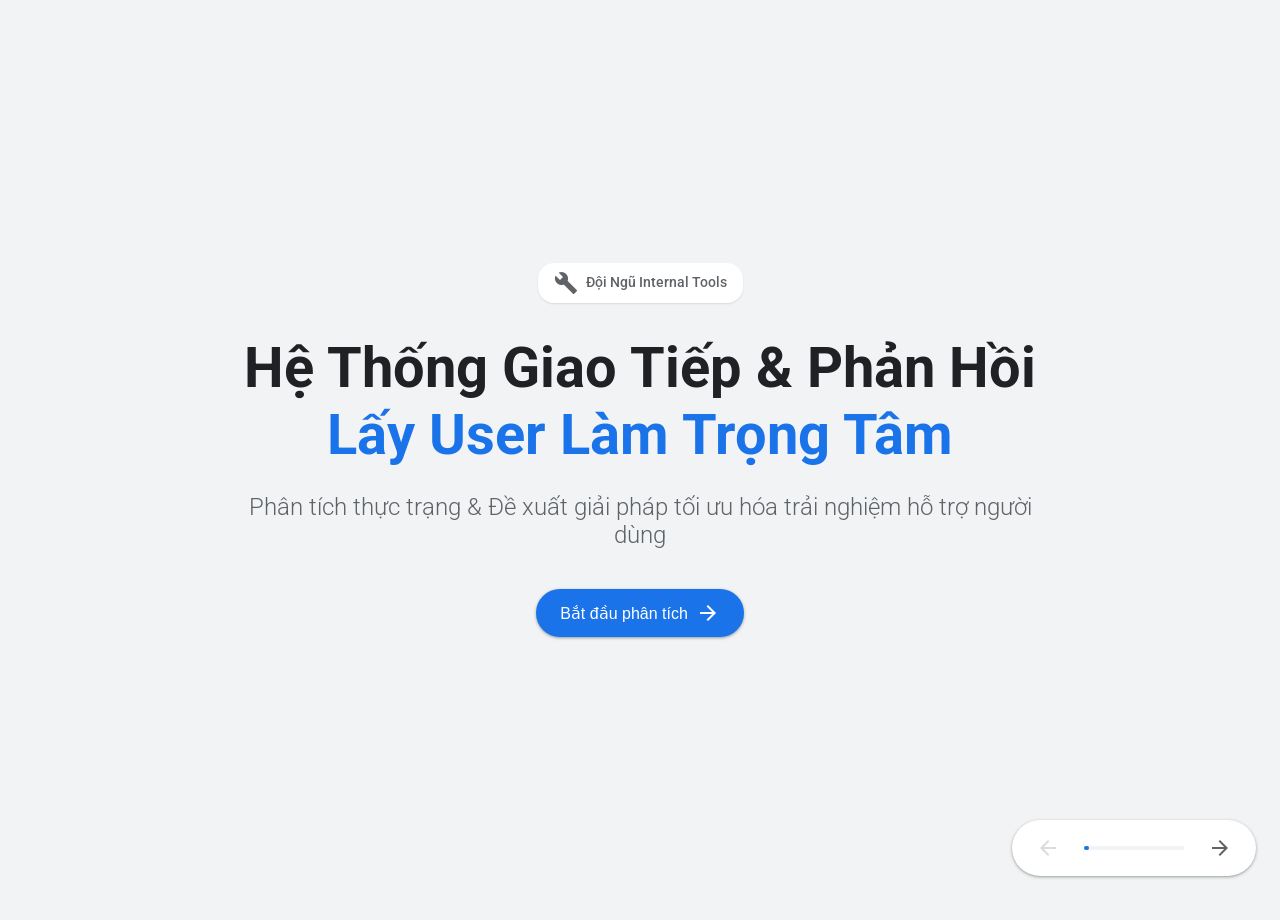
<file: index.html>
<!DOCTYPE html>
<html lang="vi">
<head>
    <meta charset="UTF-8">
    <meta name="viewport" content="width=device-width, initial-scale=1.0">
    <title>Internal Tool Support Optimization</title>
    <link rel="stylesheet" href="style.css">
    <link href="https://fonts.googleapis.com/css2?family=Google+Sans:wght@400;500;700&family=Roboto:wght@300;400;500;700&display=swap" rel="stylesheet">
    <link href="https://fonts.googleapis.com/icon?family=Material+Icons" rel="stylesheet">
</head>
<body>

    <div class="presentation-container">
        
        <!-- Navigation Controls -->
        <div class="nav-controls">
            <button id="prevBtn" class="nav-btn ripple" disabled>
                <span class="material-icons">arrow_back</span>
            </button>
            <div class="progress-bar-container">
                <div id="progressBar" class="progress-bar"></div>
            </div>
            <button id="nextBtn" class="nav-btn ripple">
                <span class="material-icons">arrow_forward</span>
            </button>
        </div>

        <!-- Slide 1: Introduction -->
        <section class="slide active" id="slide-1">
            <div class="slide-content center-content">
                <div class="brand-chip">
                    <span class="material-icons">build</span> Đội Ngũ Internal Tools
                </div>
                <h1>Hệ Thống Giao Tiếp & Phản Hồi<br><span class="highlight-blue">Lấy User Làm Trọng Tâm</span></h1>
                <p class="subtitle">Phân tích thực trạng & Đề xuất giải pháp tối ưu hóa trải nghiệm hỗ trợ người dùng</p>
                <div class="hero-actions">
                    <button class="primary-btn ripple" onclick="nextSlide()">Bắt đầu phân tích <span class="material-icons">arrow_forward</span></button>
                </div>
            </div>
        </section>

        <!-- Slide 2: Context -->
        <section class="slide" id="slide-2">
            <div class="slide-header">
                <h2>Bối Cảnh & Hiện Trạng</h2>
                <div class="slide-number">01</div>
            </div>
            <div class="slide-content">
                <div class="cards-grid">
                    <div class="card">
                        <div class="card-icon bg-blue-light text-blue">
                            <span class="material-icons">widgets</span>
                        </div>
                        <h3>Về Sản Phẩm</h3>
                        <ul class="clean-list">
                            <li><strong>Internal Tools:</strong> Sản phẩm phục vụ nội bộ.</li>
                            <li><strong>Giai đoạn:</strong> Đã phát hành, đang tìm kiếm người dùng.</li>
                            <li><strong>User Base:</strong> Phân tán, không tập trung một chỗ.</li>
                        </ul>
                    </div>
                    <div class="card">
                        <div class="card-icon bg-red-light text-red">
                            <span class="material-icons">groups</span>
                        </div>
                        <h3>Về Con Người</h3>
                        <ul class="clean-list">
                            <li><strong>Nguồn lực mỏng:</strong> Khó hỗ trợ 1-1 từng User.</li>
                            <li><strong>Giải pháp cũ:</strong> Dùng Stakeholder làm cầu nối (Proxy).</li>
                            <li><strong>Phân khúc:</strong> Chưa phân loại mức độ sử dụng của User.</li>
                        </ul>
                    </div>
                    <div class="card">
                        <div class="card-icon bg-yellow-light text-yellow">
                            <span class="material-icons">warning</span>
                        </div>
                        <h3>Thách Thức</h3>
                        <ul class="clean-list">
                            <li>User dùng Tool theo nhiệm vụ, không ở lại lâu.</li>
                            <li>Thiếu động lực để chủ động gửi Feedback.</li>
                            <li>Ngại gửi feedback trong 1/nhiều nhóm chung.</li>
                        </ul>
                    </div>
                </div>
            </div>
        </section>

        <!-- Slide 3: Problem Statement -->
        <section class="slide" id="slide-3">
            <div class="slide-header">
                <h2>Vấn Đề Cốt Lõi</h2>
                <div class="slide-number">02</div>
            </div>
            <div class="slide-content split-layout">
                <div class="problem-box error-state">
                    <div class="problem-header">
                        <span class="material-icons error-icon">link_off</span>
                        <h3>Vấn Đề 1: Luồng Thông Tin Gãy Khúc</h3>
                    </div>
                    <p class="problem-desc">Thông tin từ Team không đến được trực tiếp User cuối.</p>
                    <div class="flow-diagram">
                        <span class="badge">Team Dev</span>
                        <span class="arrow material-icons">arrow_forward</span>
                        <span class="badge warning">Stakeholder</span>
                        <span class="arrow material-icons">arrow_forward</span>
                        <span class="badge error">User (Bị bỏ lỡ)</span>
                    </div>
                    <ul class="impact-list">
                        <li>User không biết tính năng mới.</li>
                        <li>User thiếu tài liệu hướng dẫn kịp thời.</li>
                        <li>Thông tin bị không đầy đủ.</li>
                        <li>Không có không gian, thời gian theo dõi thường xuyên.</li>
                        <li>Không thể giải đáp thông tin cụ thể, kịp thời nhanh chóng cho từng user</li>
                    </ul>
                </div>

                <div class="problem-box error-state">
                    <div class="problem-header">
                        <span class="material-icons error-icon">feedback</span>
                        <h3>Vấn Đề 2: Feedback "Lạc Trôi"</h3>
                    </div>
                    <p class="problem-desc">Tiếng nói của User bị phân mảnh và mất dấu.</p>
                    <div class="channels-chaos">
                        <span class="mini-badge">Nhắn tin Dev</span>
                        <span class="mini-badge">Discord</span>
                        <span class="mini-badge">Họp</span>
                        <span class="mini-badge">Email</span>
                    </div>
                    <div class="chaos-arrow">
                        <span class="material-icons">arrow_downward</span>
                    </div>
                    <div class="badge black">Không có hệ thống theo dõi (Tracking)</div>
                    <ul class="impact-list" style="margin-top: 10px">
                        <li>Feedback không được ghi nhận tập trung.</li>
                        <li>Khó ưu tiên xử lý.</li>
                        <li>Không đo lường được hiệu quả hỗ trợ.</li>
                        <li>Không hỗ trợ tư vấn kịp thời</li>
                    </ul>
                </div>
            </div>
        </section>

        <!-- Slide 4: Summary of Impact -->
        <section class="slide" id="slide-4">
             <div class="slide-content center-content">
                <h2 class="impact-title">Hệ Quả Thực Tế?</h2>
                <div class="stats-row">
                    <div class="stat-item">
                        <div class="stat-value text-red">Cao</div>
                        <div class="stat-label">Chi phí giao tiếp</div>
                        <div class="stat-desc">Tốn nhiều thời gian hỗ trợ thủ công.</div>
                    </div>
                    <div class="stat-divider"></div>
                    <div class="stat-item">
                        <div class="stat-value text-grey">Thấp</div>
                        <div class="stat-label">Tinh thần làm chủ (Ownership)</div>
                        <div class="stat-desc">User coi Tool là "của ai đó", không phải công cụ của họ.</div>
                    </div>
                    <div class="stat-divider"></div>
                    <div class="stat-item">
                        <div class="stat-value text-yellow">Chậm</div>
                        <div class="stat-label">Vòng lặp phản hồi (Feedback Loop)</div>
                        <div class="stat-desc">Lỗi và cải tiến mất nhiều thời gian để đến tay đội Dev.</div>
                    </div>
                </div>
                <div class="next-step-prompt">
                    <p>Tại sao lại xảy ra điều này? Hãy cùng đi sâu phân tích.</p>
                    <button class="secondary-btn ripple" onclick="alert('Phần sau: Phân tích 5 Whys - Đang cập nhật...')">Xem Phân Tích</button>
                </div>
            </div>
        </section>

        <!-- Slide 5: Transition to Analysis -->
        <section class="slide" id="slide-5">
            <div class="slide-content center-content">
                <div class="icon-circle bg-blue-light text-blue mb-4">
                    <span class="material-icons" style="font-size: 48px;">psychology</span>
                </div>
                <h2>Đi Sâu Phân Tích</h2>
                <h1>Phương Pháp  (5 Whys)</h1>
                <p class="subtitle">Để giải quyết triệt để, chúng ta không chỉ nhìn bề mặt.<br>Cần liên tục hỏi "Tại sao?" để tìm ra nguyên nhân gốc rễ thực sự.</p>
                <div class="method-explanation">
                    <div class="method-card">
                        <h4>Phương pháp 5 Whys là gì?</h4>
                        <p>Một kỹ thuật phân tích vấn đề bằng cách hỏi "Tại sao?" liên tục (thường 5 lần) cho đến khi tìm ra nguyên nhân gốc rễ (Root Cause) - thay vì chỉ xử lý triệu chứng.</p>
                    </div>
                </div>
                <div class="analysis-branches mt-4">
                    <div class="branch-card">
                        <span class="material-icons">share</span>
                        <div class="branch-info">
                            <span class="branch-title">Nhánh 1: Luồng Thông Tin</span>
                            <span class="branch-desc">Tại sao thông tin không đến được User?</span>
                        </div>
                    </div>
                    <div class="branch-card">
                        <span class="material-icons">feedback</span>
                        <div class="branch-info">
                            <span class="branch-title">Nhánh 2: Luồng Phản Hồi</span>
                            <span class="branch-desc">Tại sao Feedback bị phân mảnh?</span>
                        </div>
                    </div>
                </div>
            </div>
        </section>

        <!-- Slide 6: 5 Whys - Branch 1 (Full Detail) -->
        <section class="slide scrollable-slide" id="slide-6">
            <div class="slide-header">
                <div>
                    <div class="badge-pill blue">Nhánh 1</div>
                    <h2>Tại sao thông tin từ Tool không đến được User cuối?</h2>
                </div>
                <div class="slide-number">03</div>
            </div>
            <div class="slide-content">
                <p class="accordion-hint"><span class="material-icons">touch_app</span> Click vào từng câu hỏi để xem chi tiết trả lời</p>
                <div class="whys-accordion">
                    <!-- Why 1 -->
                    <div class="accordion-item">
                        <div class="accordion-header" onclick="toggleAccordion(this)">
                            <div class="step-marker">1</div>
                            <h3>Tại sao các Tool thường cập nhật thông qua Stakeholder thay vì User cuối?</h3>
                            <span class="material-icons accordion-icon">expand_more</span>
                        </div>
                        <div class="accordion-body">
                            <div class="step-answer">
                                <p><strong>Trả lời:</strong> Vì Stakeholder đóng vai trò:</p>
                                <ul>
                                    <li>Đại diện User làm việc với Team phát triển</li>
                                    <li>Yêu cầu tính năng và quyết định yêu cầu nghiệp vụ</li>
                                    <li>Tham gia review và phản hồi trong quá trình xây dựng</li>
                                    <li>Là đầu mối mặc định cho mọi trao đổi về sản phẩm</li>
                                </ul>
                                <div class="consequence-box">
                                    <span class="material-icons">warning</span>
                                    <div>
                                        <strong>Hệ quả:</strong> Stakeholder trở thành "lớp trung gian" (Proxy Layer). Thông tin phải đi qua: <code>Team Dev → Stakeholder → User</code> → Gây chậm trễ và thông tin, khó truyền tải thông điệp cho khách hàng.
                                    </div>
                                </div>
                            </div>
                        </div>
                    </div>
                    <!-- Why 2 -->
                    <div class="accordion-item">
                        <div class="accordion-header" onclick="toggleAccordion(this)">
                            <div class="step-marker">2</div>
                            <h3>Tại sao Stakeholder là đầu mối duy nhất, còn User cuối không tham gia sớm?</h3>
                            <span class="material-icons accordion-icon">expand_more</span>
                        </div>
                        <div class="accordion-body">
                            <div class="step-answer">
                                <p><strong>Trả lời:</strong> Vì User cuối:</p>
                                <ul>
                                    <li>Không được tiếp cận Roadmap, tiến độ hay bản Preview</li>
                                    <li>Không có "không gian chính thức" để biết Tool đang phát triển gì</li>
                                    <li>Không thể phản hồi trước khi Tool được phát hành</li>
                                </ul>
                                <div class="consequence-box">
                                    <span class="material-icons">warning</span>
                                    <div>
                                        <strong>Kết quả:</strong> User chỉ biết Tool <strong>KHI ĐÃ RELEASE</strong>. Feedback đến muộn → Chi phí sửa đổi cao. Mô hình hiện tại là "Build first, announce later".
                                    </div>
                                </div>
                            </div>
                        </div>
                    </div>
                    <!-- Why 3 -->
                    <div class="accordion-item">
                        <div class="accordion-header" onclick="toggleAccordion(this)">
                            <div class="step-marker">3</div>
                            <h3>Tại sao User không có không gian để theo dõi và phản hồi sớm?</h3>
                            <span class="material-icons accordion-icon">expand_more</span>
                        </div>
                        <div class="accordion-body">
                            <div class="step-answer">
                                <p><strong>Trả lời:</strong> Vì hiện tại:</p>
                                <ul>
                                    <li>Không có kênh giao tiếp chính thức dành riêng cho User cuối</li>
                                    <li>Cập nhật bị gộp chung vào Discord đa phòng ban, kênh Stakeholder, hoặc trao đổi rời rạc</li>
                                </ul>
                                <div class="insight-box critical">
                                    <span class="material-icons">lightbulb</span>
                                    <div>
                                        <strong>Nhận định then chốt:</strong> Mô hình giao tiếp đang là <strong>STAKEHOLDER-CENTRIC</strong>, không phải <strong>USER-CENTRIC</strong>. User không có tiếng nói trong quá trình phát triển.
                                    </div>
                                </div>
                            </div>
                        </div>
                    </div>
                    <!-- Why 4 -->
                    <div class="accordion-item">
                        <div class="accordion-header" onclick="toggleAccordion(this)">
                            <div class="step-marker">4</div>
                            <h3>Tại sao Discord không giải quyết được vai trò cập nhật cho User?</h3>
                            <span class="material-icons accordion-icon">expand_more</span>
                        </div>
                        <div class="accordion-body">
                            <div class="step-answer">
                                <p><strong>Trả lời:</strong> Discord gặp vấn đề cấu trúc:</p>
                                <div class="sub-points-grid">
                                    <div class="sub-point">
                                        <strong>4.1. Quá nhiều kênh</strong>
                                        <p>Thông báo, thảo luận, hỏi nhanh, feedback lẫn lộn</p>
                                    </div>
                                    <div class="sub-point">
                                        <strong>4.2. Tin nhắn dễ bị trôi</strong>
                                        <p>Announcement bị đẩy xuống bởi các cuộc hội thoại, không có cơ chế ghim/nổi bật</p>
                                    </div>
                                    <div class="sub-point">
                                        <strong>4.3. Hiệu ứng Domino</strong>
                                        <p>User phản hồi → Đẩy trôi thông báo → Tạo nhiễu cho thông báo tiếp theo</p>
                                    </div>
                                </div>
                                <div class="insight-box">
                                    <span class="material-icons">info</span>
                                    <div>Discord được thiết kế cho <strong>hội thoại thời gian thực</strong>, không phải <strong>giao tiếp có cấu trúc</strong>.</div>
                                </div>
                            </div>
                        </div>
                    </div>
                    <!-- Why 5 - Root -->
                    <div class="accordion-item root-item">
                        <div class="accordion-header" onclick="toggleAccordion(this)">
                            <div class="step-marker warning">5</div>
                            <h3>Tại sao ngay cả khi có cập nhật, User vẫn không tiếp nhận đầy đủ?</h3>
                            <span class="material-icons accordion-icon">expand_more</span>
                        </div>
                        <div class="accordion-body">
                            <div class="step-answer">
                                <p><strong>Trả lời:</strong></p>
                                <div class="sub-points-grid">
                                    <div class="sub-point">
                                        <strong>5.1. User không đồng nhất</strong>
                                        <p>Nhiều User chỉ dùng Tool theo nhiệm vụ (occasional), dùng xong là rời, không có động lực theo dõi.</p>
                                    </div>
                                    <div class="sub-point">
                                        <strong>5.2. Không gắn với vòng đời User</strong>
                                        <p>Cập nhật đang được "broadcast đại trà", không theo ngữ cảnh (contextual), không cá nhân hóa (personalized), không đúng lúc (timely).</p>
                                    </div>
                                    <div class="sub-point">
                                        <strong>5.3. Notification Fatigue</strong>
                                        <p>Quá nhiều thông báo từ nhiều kênh → User tắt thông báo hoặc bỏ qua.</p>
                                    </div>
                                </div>
                                <div class="root-cause-box">
                                    <span class="rc-label">ROOT CAUSE</span>
                                    <p>User không có <strong>"Điểm Chạm (Touchpoint) Ổn Định"</strong> với Tool. Giao tiếp không được tích hợp vào quy trình làm việc của User.</p>
                                </div>
                            </div>
                        </div>
                    </div>
                </div>
            </div>
        </section>

        <!-- Slide 7: 5 Whys - Branch 2 (Full Detail) -->
        <section class="slide scrollable-slide" id="slide-7">
            <div class="slide-header">
                <div>
                    <div class="badge-pill red">Nhánh 2</div>
                    <h2>Tại sao Feedback bị phân mảnh và mất dấu?</h2>
                </div>
                <div class="slide-number">04</div>
            </div>
            <div class="slide-content">
                <p class="accordion-hint"><span class="material-icons">touch_app</span> Click vào từng câu hỏi để xem chi tiết trả lời</p>
                <div class="whys-accordion">
                    <!-- Why 1 -->
                    <div class="accordion-item">
                        <div class="accordion-header" onclick="toggleAccordion(this)">
                            <div class="step-marker">1</div>
                            <h3>Tại sao User thường liên hệ trực tiếp với Dev/PO thay vì qua kênh chung?</h3>
                            <span class="material-icons accordion-icon">expand_more</span>
                        </div>
                        <div class="accordion-body">
                            <div class="step-answer">
                                <p><strong>Trả lời:</strong> Vì User cảm nhận rằng:</p>
                                <ul>
                                    <li>Đây là vấn đề <strong>"cần xử lý ngay"</strong></li>
                                    <li>Liên hệ trực tiếp sẽ được <strong>ưu tiên hơn</strong></li>
                                    <li>Nhanh hơn (không cần chờ ai đó xem trong group)</li>
                                    <li>Tránh việc thông tin bị trôi trong nhóm chung</li>
                                </ul>
                                <div class="quote-box">
                                    <span class="material-icons">format_quote</span>
                                    "Nếu tôi DM dev, dev sẽ thấy ngay. Nếu tôi post lên group, ai biết có ai thấy không?"
                                </div>
                            </div>
                        </div>
                    </div>
                    <!-- Why 2 -->
                    <div class="accordion-item">
                        <div class="accordion-header" onclick="toggleAccordion(this)">
                            <div class="step-marker">2</div>
                            <h3>Tại sao User cho rằng kênh chung không hiệu quả?</h3>
                            <span class="material-icons accordion-icon">expand_more</span>
                        </div>
                        <div class="accordion-body">
                            <div class="step-answer">
                                <p><strong>Trả lời:</strong> Vì nhóm chung:</p>
                                <ul>
                                    <li><strong>Quá đông</strong> → Tin nhắn bị chôn vùi</li>
                                    <li><strong>Nhiều loại nội dung lẫn lộn</strong> (announcement, discussion, issues)</li>
                                    <li><strong>Không có cam kết rõ ràng:</strong> Ai sẽ đọc? Khi nào được xử lý? Trạng thái đến đâu?</li>
                                </ul>
                                <div class="insight-box critical">
                                    <span class="material-icons">lightbulb</span>
                                    <div><strong>Insight:</strong> User không tin rằng feedback của mình được ghi nhận một cách hệ thống.</div>
                                </div>
                                <div class="vicious-cycle">
                                    <span class="cycle-title">Vòng xoáy tiêu cực:</span>
                                    <div class="cycle-flow">
                                        <span>User không tin kênh chung</span>
                                        <span class="material-icons">arrow_forward</span>
                                        <span>User DM trực tiếp Dev</span>
                                        <span class="material-icons">arrow_forward</span>
                                        <span>Kênh chung càng ít người dùng</span>
                                        <span class="material-icons">arrow_forward</span>
                                        <span>Kênh chung càng không có giá trị</span>
                                    </div>
                                </div>
                            </div>
                        </div>
                    </div>
                    <!-- Why 3 -->
                    <div class="accordion-item">
                        <div class="accordion-header" onclick="toggleAccordion(this)">
                            <div class="step-marker">3</div>
                            <h3>Tại sao Feedback không được ghi nhận tập trung?</h3>
                            <span class="material-icons accordion-icon">expand_more</span>
                        </div>
                        <div class="accordion-body">
                            <div class="step-answer">
                                <div class="sub-points-grid">
                                    <div class="sub-point">
                                        <strong>3.1. Không có Single Source of Truth</strong>
                                        <p>Issue đến từ: DM, Discord, Stakeholder, email, chat trực tiếp - nhưng không có hệ thống tập trung để log.</p>
                                    </div>
                                    <div class="sub-point">
                                        <strong>3.2. Hành vi của Dev/PO</strong>
                                        <p>Thường "xử lý nhanh cho xong". Việc nhỏ → fix luôn, không log lại. Không có quy trình bắt buộc ghi nhận.</p>
                                    </div>
                                    <div class="sub-point">
                                        <strong>3.3. Hệ quả</strong>
                                        <p>Không biết: Có bao nhiêu issues? Issues nào đã fix/đang pending? Pattern gì đang xuất hiện?</p>
                                    </div>
                                </div>
                                <div class="consequence-box">
                                    <span class="material-icons">warning</span>
                                    <div><strong>Rủi ro vận hành:</strong> Không tracking = Không có visibility = Không tối ưu được quy trình hỗ trợ.</div>
                                </div>
                            </div>
                        </div>
                    </div>
                    <!-- Why 4 -->
                    <div class="accordion-item">
                        <div class="accordion-header" onclick="toggleAccordion(this)">
                            <div class="step-marker">4</div>
                            <h3>Tại sao PO gặp khó khăn trong việc tổng hợp issue từ User?</h3>
                            <span class="material-icons accordion-icon">expand_more</span>
                        </div>
                        <div class="accordion-body">
                            <div class="step-answer">
                                <div class="sub-points-grid">
                                    <div class="sub-point">
                                        <strong>4.1. Issue đến từ nhiều nguồn</strong>
                                        <p>Dev nhận DM → fix → không báo PO. Stakeholder forward yêu cầu → PO không thấy context. Discord có người hỏi → ai đó trả lời → không ai log.</p>
                                    </div>
                                    <div class="sub-point">
                                        <strong>4.2. Thiếu hệ thống & process</strong>
                                        <p>Không có: Form chuẩn để submit, Ticket system cho end-users, Nhãn phân loại (bug/feature/question), SLA commitment.</p>
                                    </div>
                                    <div class="sub-point">
                                        <strong>4.3. PO phải "manual aggregation"</strong>
                                        <p>Nhớ bằng trí nhớ, hỏi lại dev: "Tuần này có ai báo bug gì không?", hỏi stakeholder: "Bên em có user phàn nàn gì không?"</p>
                                    </div>
                                </div>
                                <div class="insight-box">
                                    <span class="material-icons">info</span>
                                    <div><strong>Insight:</strong> Đây là <strong>Process Debt</strong> (Nợ quy trình), không phải vấn đề cá nhân của PO.</div>
                                </div>
                            </div>
                        </div>
                    </div>
                    <!-- Why 5 - Root -->
                    <div class="accordion-item root-item">
                        <div class="accordion-header" onclick="toggleAccordion(this)">
                            <div class="step-marker error">5</div>
                            <h3>Tại sao User lại biết rõ Dev là ai để liên hệ trực tiếp?</h3>
                            <span class="material-icons accordion-icon">expand_more</span>
                        </div>
                        <div class="accordion-body">
                            <div class="step-answer">
                                <p><strong>Nguyên nhân không nằm ở User, mà nằm ở:</strong></p>
                                <div class="sub-points-grid">
                                    <div class="sub-point">
                                        <strong>5.1. Cách tổ chức Team</strong>
                                        <p>Dev có thể tham gia demo/training → User biết mặt. Dev đã support User trước đó → User lưu contact.</p>
                                    </div>
                                    <div class="sub-point">
                                        <strong>5.2. Cách Stakeholder giới thiệu</strong>
                                        <p>"Anh X làm tool này, có gì hỏi anh ấy nhé". Share contact Dev cho User "để tiện".</p>
                                    </div>
                                    <div class="sub-point">
                                        <strong>5.3. Văn hóa "hỏi người làm cho nhanh"</strong>
                                        <p>Văn hóa internal: quan hệ cá nhân > process. "Hỏi thẳng cho nhanh" > "Submit ticket chờ xử lý".</p>
                                    </div>
                                </div>
                                <div class="root-cause-box">
                                    <span class="rc-label">ROOT CAUSE</span>
                                    <p>Thiếu <strong>Ranh Giới (Boundary)</strong> giữa Dev và User. Feedback không có <strong>"điểm rơi mặc định"</strong> (official channel). Thiếu hệ thống Tracking công khai cho User.</p>
                                </div>
                            </div>
                        </div>
                    </div>
                </div>
            </div>
        </section>

        <!-- Slide 8: Full Root Causes Summary -->
        <section class="slide scrollable-slide" id="slide-8">
            <div class="slide-header">
                <h2>Tổng Hợp 10 Nguyên Nhân Gốc (Root Causes)</h2>
                <div class="slide-number">05</div>
            </div>
            <div class="slide-content">
                <p class="section-intro">Từ phân tích 5 Whys, chúng ta xác định được <strong>10 Root Causes</strong> được tổ chức thành <strong>4 nhóm</strong>:</p>

                <div class="rc-groups-container">
                    <!-- Group 1 -->
                    <div class="rc-group">
                        <div class="rc-group-header bg-blue-light">
                            <span class="material-icons text-blue">cell_tower</span>
                            <h4>Nhóm 1: Hạ Tầng Giao Tiếp</h4>
                        </div>
                        <div class="rc-group-content">
                            <div class="rc-item"><span class="rc-code">RC1</span> Mô hình Stakeholder-Centric: Luồng thông tin xoay quanh Stakeholder, không phải User cuối.</div>
                            <div class="rc-item"><span class="rc-code">RC2</span> Thiếu hạ tầng giao tiếp trực tiếp với User: Không có kênh chính thức, ổn định.</div>
                            <div class="rc-item"><span class="rc-code">RC3</span> Discord không phù hợp: Thiết kế cho chat, không cho thông báo/tài liệu có cấu trúc.</div>
                            <div class="rc-item"><span class="rc-code">RC5</span> User không có điểm chạm ổn định: Không có "home" (cổng thông tin, hub) cho Tool.</div>
                        </div>
                    </div>
                    <!-- Group 2 -->
                    <div class="rc-group">
                        <div class="rc-group-header bg-green-light">
                            <span class="material-icons text-green">people</span>
                            <h4>Nhóm 2: Tương Tác & Ngữ Cảnh User</h4>
                        </div>
                        <div class="rc-group-content">
                            <div class="rc-item"><span class="rc-code">RC4</span> Broadcast thay vì Contextual: Cập nhật gửi đại trà, không theo hành vi/nhu cầu User.</div>
                            <div class="rc-item"><span class="rc-code">RC9</span> Thiếu SLA & Cam kết: User không biết bao lâu sẽ được xử lý → Mất niềm tin.</div>
                        </div>
                    </div>
                    <!-- Group 3 -->
                    <div class="rc-group">
                        <div class="rc-group-header bg-yellow-light">
                            <span class="material-icons text-yellow">receipt_long</span>
                            <h4>Nhóm 3: Theo Dõi Issue & Quy Trình</h4>
                        </div>
                        <div class="rc-group-content">
                            <div class="rc-item"><span class="rc-code">RC6</span> Feedback không có "điểm rơi mặc định": Không có kênh chính thức để gửi issue.</div>
                            <div class="rc-item"><span class="rc-code">RC7</span> Thiếu Issue Tracking System công khai: Không có ticket system cho User cuối.</div>
                            <div class="rc-item"><span class="rc-code">RC8</span> Luồng thông tin bị phân mảnh: Issue đến từ nhiều nguồn không đồng bộ.</div>
                        </div>
                    </div>
                    <!-- Group 4 -->
                    <div class="rc-group">
                        <div class="rc-group-header bg-red-light">
                            <span class="material-icons text-red">engineering</span>
                            <h4>Nhóm 4: Ranh Giới & Quy Trình Làm Việc</h4>
                        </div>
                        <div class="rc-group-content">
                            <div class="rc-item"><span class="rc-code">RC10</span> Thiếu Ranh Giới giữa Dev và User: Dev tiếp xúc trực tiếp, không qua quy trình → Dev bị ngắt quãng, PO mất kiểm soát.</div>
                        </div>
                    </div>
                </div>
            </div>
        </section>

        <!-- Slide 9: Key Patterns -->
        <section class="slide" id="slide-9">
            <div class="slide-header">
                <h2>Các Mẫu Hình (Patterns) Quan Trọng</h2>
                <div class="slide-number">06</div>
            </div>
            <div class="slide-content">
                <p class="section-intro">Phân tích Root Causes cho thấy 4 mẫu hình lặp lại:</p>
                <div class="patterns-grid">
                    <div class="pattern-card">
                        <div class="pattern-icon"><span class="material-icons">source</span></div>
                        <h4>Pattern 1: Thiếu "Single Source of Truth"</h4>
                        <ul>
                            <li>Cho thông báo → Không có Changelog/Release Notes tập trung</li>
                            <li>Cho issue → Không có Ticket System</li>
                            <li>Cho tài liệu → Không có Knowledge Base</li>
                        </ul>
                    </div>
                    <div class="pattern-card">
                        <div class="pattern-icon"><span class="material-icons">campaign</span></div>
                        <h4>Pattern 2: Push thay vì Pull</h4>
                        <ul>
                            <li>Đang dùng <strong>Push</strong> (broadcast Discord)</li>
                            <li>Thiếu <strong>Pull</strong> (User tự tra cứu khi cần)</li>
                        </ul>
                    </div>
                    <div class="pattern-card">
                        <div class="pattern-icon"><span class="material-icons">sync_problem</span></div>
                        <h4>Pattern 3: Không có Feedback Loop</h4>
                        <div class="broken-loop">
                            <span>Cập nhật Tool</span>
                            <span class="material-icons">arrow_forward</span>
                            <span>Thông báo</span>
                            <span class="material-icons">arrow_forward</span>
                            <span class="missing">??? (Missing)</span>
                            <span class="material-icons">arrow_forward</span>
                            <span>Cập nhật tiếp</span>
                        </div>
                        <p class="pattern-note">Thiếu: User có nhận không? Có áp dụng được không? Có gặp vấn đề gì không?</p>
                    </div>
                    <div class="pattern-card">
                        <div class="pattern-icon"><span class="material-icons">handyman</span></div>
                        <h4>Pattern 4: Process Debt (Nợ Quy Trình)</h4>
                        <ul>
                            <li>Không có tự động hóa</li>
                            <li>Dựa vào công sức thủ công</li>
                            <li>Không mở rộng được khi có nhiều Tool/User hơn</li>
                        </ul>
                    </div>
                </div>
                <div class="hero-actions mt-5">
                    <button class="primary-btn ripple" onclick="nextSlide()">Xem Phân Tích Pareto 80/20 <span class="material-icons">arrow_forward</span></button>
                </div>
            </div>
        </section>

        <!-- Slide 10: Pareto Intro -->
        <section class="slide" id="slide-10">
            <div class="slide-content center-content">
                <div class="icon-circle bg-yellow-light text-yellow mb-4">
                    <span class="material-icons" style="font-size: 48px;">insights</span>
                </div>
                <h2>Phân Tích Ưu Tiên</h2>
                <h1>Nguyên Tắc Pareto 80/20</h1>
                <p class="subtitle">Tìm ra <strong>20% nguyên nhân gốc</strong> gây ra <strong>80% vấn đề</strong><br>để tập trung nguồn lực hiệu quả nhất.</p>
                <div class="pareto-intro-grid">
                    <div class="pareto-intro-card">
                        <span class="material-icons">center_focus_strong</span>
                        <h4>Focus</h4>
                        <p>Tập trung vào điểm có tác động cao nhất</p>
                    </div>
                    <div class="pareto-intro-card">
                        <span class="material-icons">bolt</span>
                        <h4>Efficiency</h4>
                        <p>Giải quyết hiệu quả với nỗ lực tối ưu</p>
                    </div>
                    <div class="pareto-intro-card">
                        <span class="material-icons">trending_up</span>
                        <h4>Breakthrough</h4>
                        <p>Tạo đột phá cho toàn hệ thống</p>
                    </div>
                </div>
            </div>
        </section>

        <!-- Slide 11: Group Root Causes -->
        <section class="slide scrollable-slide" id="slide-11">
            <div class="slide-header">
                <h2>Gom Nhóm 10 Root Causes → 6 Nhóm Logic</h2>
                <div class="slide-number">07</div>
            </div>
            <div class="slide-content">
                <div class="groups-grid">
                    <div class="group-card group-a">
                        <div class="group-header">
                            <span class="group-letter">A</span>
                            <h4>Mô hình giao tiếp lệch trọng tâm (RC1)</h4>
                        </div>
                        <p>Công cụ đang giao tiếp theo kiểu <strong>lấy “người đại diện” làm trung tâm;</strong>, người dùng cuối thường chỉ biết khi tính năng đã phát hành.</p>
                        <div class="group-tag">RC1</div>
                    </div>
                    <div class="group-card group-b">
                        <div class="group-header">
                            <span class="group-letter">B</span>
                            <h4>Không có điểm chạm cố định (RC2, RC5)</h4>
                        </div>
                        <p>Người dùng dùng xong là “mất hút”. Không có một nơi cố định để xem cập nhật, đọc tài liệu hướng dẫn, và gửi phản hồi.</p>
                        <div class="group-tag">RC2, RC5</div>
                    </div>
                    <div class="group-card group-c">
                        <div class="group-header">
                            <span class="group-letter">C</span>
                            <h4>Discord Không Phù Hợp</h4>
                        </div>
                        <p>Quá nhiều kênh nên tin nhắn bị trôi, và cập nhật / phản hồi / thảo luận bị lẫn lộn.</p>
                        <div class="group-tag">RC3</div>
                    </div>
                    <div class="group-card group-d">
                        <div class="group-header">
                            <span class="group-letter">D</span>
                            <h4>Phản hồi bị phân mảnh</h4>
                        </div>
                        <p>Người dùng phản hồi qua nhiều nơi: lập trình viên, chủ sản phẩm (PO), người đại diện, Discord… nên không có “điểm rơi” mặc định để tập trung lại.</p>
                        <div class="group-tag">RC6, RC8</div>
                    </div>
                    <div class="group-card group-e">
                        <div class="group-header">
                            <span class="group-letter">E</span>
                            <h4>Không có nguồn thông tin chuẩn duy nhất</h4>
                        </div>
                        <p>Vấn đề xử lý xong rồi biến mất. Không ghi nhật ký, không đo lường, nên không thể tối ưu..</p>
                        <div class="group-tag">RC7</div>
                    </div>
                    <div class="group-card group-f">
                        <div class="group-header">
                            <span class="group-letter">F</span>
                            <h4>Văn Hóa "Hỏi Dev Cho Nhanh"</h4>
                        </div>
                        <p>Người dùng biết ai là lập trình viên và hỏi trực tiếp; không có quy tắc rõ ràng, khiến lập trình viên bị làm phiền/gián đoạn liên tục.</p>
                        <div class="group-tag">RC10</div>
                    </div>
                </div>
            </div>
        </section>

        <!-- Slide 12: Impact Score Chart -->
        <section class="slide" id="slide-12">
            <div class="slide-header">
                <h2>Đánh Giá Impact Score (Điểm Tác Động)</h2>
                <div class="slide-number">08</div>
            </div>
            <div class="slide-content">
                <div class="chart-container">
                    <div class="chart-explanation">
                        <h4>Framework Đánh Giá</h4>
                        <p>Mỗi nhóm được chấm điểm theo 4 tiêu chí:</p>
                        <ul>
                            <li><strong>Severity</strong> - Mức độ nghiêm trọng (35%)</li>
                            <li><strong>Frequency</strong> - Tần suất xảy ra (25%)</li>
                            <li><strong>Ripple Effect</strong> - Hiệu ứng lan tỏa (30%)</li>
                            <li><strong>Feasibility</strong> - Tính khả thi (10%)</li>
                        </ul>
                        <p><strong>Lưu ý:</strong>Hiện tại chưa có khảo sát chính thức để đánh giá. Nên dựa vào ý nghĩ chủ quan tự tạo ra thông số để phân tích.</p>
                    </div>
                    <div class="bar-chart">
                        <div class="chart-title">Impact Score Rankings</div>
                        <div class="bar-item">
                            <div class="bar-label">
                                <span class="rank rank-1">🥇</span>
                                <span>B - Thiếu Touchpoint</span>
                            </div>
                            <div class="bar-wrapper">
                                <div class="bar bar-1" style="width: 87%;">
                                    <span class="bar-value">8.70</span>
                                </div>
                            </div>
                        </div>
                        <div class="bar-item">
                            <div class="bar-label">
                                <span class="rank rank-2">🥈</span>
                                <span>A - Stakeholder-Centric</span>
                            </div>
                            <div class="bar-wrapper">
                                <div class="bar bar-2" style="width: 84.5%;">
                                    <span class="bar-value">8.45</span>
                                </div>
                            </div>
                        </div>
                        <div class="bar-item">
                            <div class="bar-label">
                                <span class="rank rank-3">🥉</span>
                                <span>E - Không có Tracking</span>
                            </div>
                            <div class="bar-wrapper">
                                <div class="bar bar-3" style="width: 80%;">
                                    <span class="bar-value">8.00</span>
                                </div>
                            </div>
                        </div>
                        <div class="bar-item dimmed">
                            <div class="bar-label">
                                <span class="rank">4</span>
                                <span>D - Feedback Phân Mảnh</span>
                            </div>
                            <div class="bar-wrapper">
                                <div class="bar bar-dim" style="width: 77.5%;">
                                    <span class="bar-value">7.75</span>
                                </div>
                            </div>
                        </div>
                        <div class="bar-item dimmed">
                            <div class="bar-label">
                                <span class="rank">5</span>
                                <span>C - Vấn đề Discord</span>
                            </div>
                            <div class="bar-wrapper">
                                <div class="bar bar-dim" style="width: 72%;">
                                    <span class="bar-value">7.20</span>
                                </div>
                            </div>
                        </div>
                        <div class="bar-item dimmed">
                            <div class="bar-label">
                                <span class="rank">6</span>
                                <span>F - Văn hóa "hỏi nhanh"</span>
                            </div>
                            <div class="bar-wrapper">
                                <div class="bar bar-dim" style="width: 60.5%;">
                                    <span class="bar-value">6.05</span>
                                </div>
                            </div>
                        </div>
                        <div class="pareto-line">
                            <span>Top 3 = 80% Impact</span>
                        </div>
                    </div>
                </div>
            </div>
        </section>

        <!-- Slide 13: Top 3 Detail Cards -->
        <section class="slide" id="slide-13">
            <div class="slide-header">
                <h2>Top 3 Root Causes Cần Giải Quyết</h2>
                <div class="slide-number">09</div>
            </div>
            <div class="slide-content">
                <div class="top3-grid">
                    <!-- #1 -->
                    <div class="top3-card gold">
                        <div class="top3-rank">🥇 #1</div>
                        <div class="top3-score">8.70</div>
                        <h3>Thiếu “điểm chạm” cố định cho người dùng</h3>
                        <div class="top3-role">FOUNDATIONAL - NỀN TẢNG</div>
                        <p>Người dùng không có một “ngôi nhà chung” để xem cập nhật, đọc tài liệu hướng dẫn, và gửi phản hồi. Đây là yếu tố then chốt để mở khóa mọi giải pháp khác.</p>
                        <div class="top3-why">
                            <strong>Tại sao #1?</strong>
                            <ul>
                                <li>Hiệu ứng lan tỏa lớn nhất (10/10)</li>
                                <li>“Gốc của mọi gốc rễ”: thiếu cái này thì các phần khác đều phải làm giải pháp tạm bợ</li>
                                <li>Sửa được điểm này → mở khóa giải pháp cho A, C, D, E</li>
                            </ul>
                        </div>
                    </div>
                    <!-- #2 -->
                    <div class="top3-card silver">
                        <div class="top3-rank">🥈 #2</div>
                        <div class="top3-score">8.45</div>
                        <h3>Giao tiếp xoay quanh “bên liên quan” (Stakeholder) thay vì người dùng</h3>
                        <div class="top3-role">CHIẾN LƯỢC - TRIẾT LÝ</div>
                        <p>Luồng thông tin chủ yếu đi vòng quanh stakeholder, người dùng không có tiếng nói. Cần chuyển từ:
“xây cho stakeholder” → “xây cùng người dùng”.</p>
                        <div class="top3-why">
                            <strong>Tại sao #2?</strong>
                            <ul>
                                <li>Xảy ra thường xuyên nhất (10/10)</li>
                                <li>Đây là lựa chọn về thiết kế/cách làm, không phải bị giới hạn kỹ thuật</li>
                                <li>Sửa được điểm này → công cụ/hệ thống sẽ khớp đúng nhu cầu người dùng thật</li>
                            </ul>
                        </div>
                    </div>
                    <!-- #3 -->
                    <div class="top3-card bronze">
                        <div class="top3-rank">🥉 #3</div>
                        <div class="top3-score">8.00</div>
                        <h3>Không có “nguồn dữ liệu duy nhất đáng tin” (Single Source of Truth)</h3>
                        <div class="top3-role">VẬN HÀNH</div>
                        <p>Vấn đề/sự cố không được ghi nhận (log), không đo được số lượng, thời gian xử lý, mẫu lặp (pattern).
Không có dữ liệu → không thể tối ưu.</p>
                        <div class="top3-why">
                            <strong>Tại sao #3?</strong>
                            <ul>
                                <li>Mức độ ảnh hưởng/rủi ro vận hành cao nhất (9/10)</li>
                                <li>Cho phép ra quyết định dựa trên dữ liệu</li>
                                <li>Là chìa khóa để cải tiến liên tục (continuous improvement)</li>
                            </ul>
                        </div>
                    </div>
                </div>
            </div>
        </section>

        <!-- Slide 14: Relationship Diagram -->
        <section class="slide" id="slide-14">
            <div class="slide-header">
                <h2>Mối Quan Hệ Giữa Top 3 - Cascade Effect</h2>
                <div class="slide-number">10</div>
            </div>
            <div class="slide-content center-content">
                <div class="cascade-diagram">
                    <div class="cascade-foundation">
                        <div class="cascade-box foundation-box">
                            <div class="cascade-label">🏗️ FOUNDATION</div>
                            <h3>B: Touchpoint / User Hub</h3>
                            <p>Xây Portal/Platform là nền tảng để implement mọi giải pháp khác</p>
                        </div>
                    </div>
                    <div class="cascade-connector">
                        <div class="connector-line"></div>
                        <span class="connector-label">Enables</span>
                    </div>
                    <div class="cascade-branches">
                        <div class="cascade-box strategy-box">
                            <div class="cascade-label">🎯 STRATEGY</div>
                            <h3>A: User-Centric Model</h3>
                            <p>Có touchpoint → giao tiếp trực tiếp với Users</p>
                        </div>
                        <div class="cascade-plus">+</div>
                        <div class="cascade-box ops-box">
                            <div class="cascade-label">📊 OPERATIONAL</div>
                            <h3>E: Issue Tracking</h3>
                            <p>Có platform → tích hợp tracking vào đó</p>
                        </div>
                    </div>
                    <div class="cascade-connector">
                        <div class="connector-line"></div>
                        <span class="connector-label">Auto-resolves</span>
                    </div>
                    <div class="cascade-result">
                        <div class="resolved-items">
                            <span class="resolved-item">C: Discord Issue ✓</span>
                            <span class="resolved-item">D: Feedback Phân Mảnh ✓</span>
                            <span class="resolved-item">F: Văn hóa "hỏi nhanh" ✓</span>
                        </div>
                    </div>
                </div>
                <div class="cascade-summary">
                    <span class="material-icons">lightbulb</span>
                    <p><strong>Kết luận:</strong> Fix <strong>30%</strong> (Top 3) sẽ giải quyết <strong>75-85%</strong> toàn bộ vấn đề!</p>
                </div>
            </div>
        </section>

        <!-- Slide 15: What NOT to do -->
        <section class="slide" id="slide-15">
            <div class="slide-header">
                <h2>⚠️ Những Gì KHÔNG NÊN Làm Trước</h2>
                <div class="slide-number">11</div>
            </div>
            <div class="slide-content">
                <p class="section-intro">Pareto cũng giúp xác định những gì <strong>không nên ưu tiên</strong> vì chúng là triệu chứng (symptom) hoặc hệ quả (consequence):</p>
                <div class="donot-grid">
                    <div class="donot-card">
                        <div class="donot-header">
                            <span class="donot-number">1</span>
                            <h4>❌ Đừng "Fix Discord"</h4>
                        </div>
                        <div class="donot-why">
                            <strong>Tại sao không?</strong>
                            <ul>
                                <li>Discord là symptom  không phải root cause</li>
                                <li>Đổi Discord → Slack → Teams vẫn vậy</li>
                                <li>Discord bị dùng sai vai trò (announcement + discussion + tracking)</li>
                            </ul>
                        </div>
                        <div class="donot-when">
                            <span class="material-icons">schedule</span>
                            <span>Làm sau khi có Touchpoint (Phase 1)</span>
                        </div>
                    </div>
                    <div class="donot-card">
                        <div class="donot-header">
                            <span class="donot-number">2</span>
                            <h4>❌ Đừng set rule "Không được hỏi Dev"</h4>
                        </div>
                        <div class="donot-why">
                            <strong>Tại sao không?</strong>
                            <ul>
                                <li>Là hệ quả của việc không có nơi report chính thức</li>
                                <li>Fix văn hóa trực tiếp sẽ backfire (User frustrated)</li>
                                <li>Set rule mà không có alternative → tệ hơn</li>
                            </ul>
                        </div>
                        <div class="donot-when">
                            <span class="material-icons">schedule</span>
                            <span>Tự giải quyết khi có Touchpoint + Tracking</span>
                        </div>
                    </div>
                    <div class="donot-card">
                        <div class="donot-header">
                            <span class="donot-number">3</span>
                            <h4>⚠️ Đừng ưu tiên D riêng lẻ</h4>
                        </div>
                        <div class="donot-why">
                            <strong>Tại sao không?</strong>
                            <ul>
                                <li>Feedback phân mảnh depends on B (cần có touchpoint làm nền)</li>
                                <li>Là symptom của việc không có official channel</li>
                                <li>Sẽ được giải quyết tự nhiên khi implement B + E</li>
                            </ul>
                        </div>
                        <div class="donot-when">
                            <span class="material-icons">schedule</span>
                            <span>Làm song song với Phase 1</span>
                        </div>
                    </div>
                </div>
                <div class="hero-actions mt-5">
                   
                    <button class="primary-btn ripple" onclick="nextSlide()">Xem Đề Xuất Giải Pháp <span class="material-icons">arrow_forward</span></button>
                </div>
            </div>
        </section>

        </section>

        <!-- Slide 16: Options Evaluation -->
        <section class="slide" id="slide-16">
            <div class="slide-header">
                <h2>Đánh Giá Các Đề Xuất & Lựa Chọn</h2>
                <div class="slide-number">12</div>
            </div>
            <div class="slide-content">
                <div class="options-grid">
                    <!-- PA3 -->
                    <div class="opt-card">
                        <div class="opt-head">
                            <span class="opt-badge bg-purple-light text-purple">PA3: In-Tool Widget</span>
                        </div>
                        <h4>  Tích Hợp Vào Tool</h4>
                        <div class="opt-body">
                            <div class="pros-list">
                                <strong><span class="material-icons">add_circle</span> Ưu điểm</strong>
                                <ul>
                                    <li>Tiện nhất cho User đang online</li>
                                    <li>Contextual Data (biết user đang ở trang nào)</li>
                                </ul>
                            </div>
                            <div class="cons-list">
                                <strong><span class="material-icons">remove_circle</span> Nhược điểm</strong>
                                <ul>
                                    <li>Dev tốn công maintain từng tool</li>
                                    <li>User không vào tool thì "mù" thông tin</li>
                                </ul>
                            </div>
                        </div>
                    </div>

                    <!-- PA2 -->
                    <div class="opt-card">
                        <div class="opt-head">
                            <span class="opt-badge bg-green-light text-green">PA2: Feedback Gateway</span>
                        </div>
                        <h4>  Form Feedback Đơn Lẻ</h4>
                        <div class="opt-body">
                            <div class="pros-list">
                                <strong><span class="material-icons">add_circle</span> Ưu điểm</strong>
                                <ul>
                                    <li>Triển khai cực nhanh (Google Form)</li>
                                    <li>Không tốn dev resource</li>
                                </ul>
                            </div>
                            <div class="cons-list">
                                <strong><span class="material-icons">remove_circle</span> Nhược điểm</strong>
                                <ul>
                                    <li>User không tracking được tiến độ</li>
                                    <li>Vẫn rời rạc, không có "nhà" (Home)</li>
                                </ul>
                            </div>
                        </div>
                    </div>

                    <!-- PA1 -->
                    <div class="opt-card featured-opt">
                        <div class="opt-head">
                            <span class="opt-badge bg-blue text-white">PA1: User Hub (Portal)</span>
                        </div>
                        <h4>  Website Trung Tâm (Portal)</h4>
                        <div class="opt-body">
                            <div class="pros-list">
                                <strong><span class="material-icons">add_circle</span> Ưu điểm</strong>
                                <ul>
                                    <li><strong>Single Source of Truth</strong></li>
                                    <li>Giải quyết triệt để Touchpoint & Tracking</li>
                                    <li>Scale được cho N tools</li>
                                </ul>
                            </div>
                            <div class="cons-list">
                                <strong><span class="material-icons">remove_circle</span> Nhược điểm</strong>
                                <ul>
                                    <li>Cần educate thói quen mới cho User</li>
                                </ul>
                            </div>
                        </div>
                        <div class="opt-verdict">
                            <span class="material-icons">check_circle</span> CHỐT PHƯƠNG ÁN NÀY
                        </div>
                    </div>
                </div>
            </div>
        </section>

        <!-- Slide 17: Strategy Decision (Renumbered) -->
        <section class="slide" id="slide-17">
            <div class="slide-content center-content">
                <div class="icon-circle bg-yellow-light text-yellow mb-4">
                    <span class="material-icons" style="font-size: 48px;">flag</span>
                </div>
                <h2>Chốt Quyết Định Chiến Lược</h2>
                <h1>Giải Pháp Trung Tâm: " UserHub"</h1>
                <p class="subtitle">Không còn là "lựa chọn", đây là <strong>Single Source of Truth</strong> bắt buộc cho toàn hệ thống.</p>
                
                <div class="hub-strategy-grid">
                    <div class="strategy-card">
                        <div class="strat-icon"><span class="material-icons">hub</span></div>
                        <h4>Single Entry</h4>
                        <p>cho mọi Feedback</p>
                    </div>
                    <div class="strategy-divider">
                        <span class="material-icons">arrow_forward</span>
                    </div>
                    <div class="strategy-card featured">
                        <div class="strat-icon"><span class="material-icons">storage</span></div>
                        <h4>USER HUB</h4>
                        <p>Single Source of Truth</p>
                    </div>
                    <div class="strategy-divider">
                        <span class="material-icons">arrow_forward</span>
                    </div>
                    <div class="strategy-card">
                        <div class="strat-icon"><span class="material-icons">dashboard</span></div>
                        <h4>Single View</h4>
                        <p>cho Team Tracking</p>
                    </div>
                </div>

                <div class="strategy-quote mt-4">
                    "Nếu chỉ được làm <strong>1 thứ</strong> trong năm nay, thì <strong>UserHub</strong> là thứ đó."
                </div>
            </div>
        </section>

        <!-- Slide 18: Definition & Principles (Renumbered) -->
        <section class="slide scrollable-slide" id="slide-18">
            <div class="slide-header">
                <h2>Định Nghĩa & Nguyên Tắc Thiết Kế</h2>
                <div class="slide-number">13</div>
            </div>
            <div class="slide-content">
                <div class="definition-wrapper">
                    <div class="def-card is-not">
                        <div class="def-header">
                            <span class="material-icons">cancel</span>
                            <h4>UserHub KHÔNG Phải</h4>
                        </div>
                        <ul class="def-list">
                            <li>Trang Marketing màu mè</li>
                            <li>Wiki khô khan khó hiểu</li>
                            <li>Kho chứa link (Link dump)</li>
                        </ul>
                    </div>
                    <div class="def-card is-what">
                        <div class="def-header">
                            <span class="material-icons">check_circle</span>
                            <h4>UserHub CHÍNH LÀ</h4>
                        </div>
                        <ul class="def-list">
                            <li><strong>Operating System</strong> cho giao tiếp</li>
                            <li>Nơi User theo dõi sức khỏe Tool</li>
                            <li>Nơi User feedback minh bạch</li>
                        </ul>
                    </div>
                </div>

                <h3>3 Nguyên Tắc Cốt Lõi</h3>
                <div class="principles-grid">
                    <div class="principle-card">
                        <div class="p-number">1</div>
                        <h4>User-Centric</h4>
                        <p>Trả lời 3 câu hỏi của User:</p>
                        <ul class="check-list">
                            <li>Tool thay đổi gì?</li>
                            <li>Ảnh hưởng gì tới tôi?</li>
                            <li>Báo lỗi ở đâu?</li>
                        </ul>
                    </div>
                    <div class="principle-card">
                        <div class="p-number">2</div>
                        <h4>Độc Lập Tool Usage</h4>
                        <p>User không cần phải đang dùng tool mới feedback được. Truy cập được từ mọi nơi (Link, Bookmark).</p>
                    </div>
                    <div class="principle-card">
                        <div class="p-number">3</div>
                        <h4>Two-Way Loop</h4>
                        <p>Thông tin không bao giờ đi một chiều:</p>
                        <div class="loop-visual">
                            Team <span class="material-icons">sync_alt</span> User
                        </div>
                    </div>
                </div>
            </div>
        </section>

        <!-- Slide 19: Problem Solving Map (Renumbered) -->
        <section class="slide" id="slide-19">
            <div class="slide-header">
                <h2>UserHub Giải Quyết Vấn Đề Gì? (Pareto Mapping)</h2>
                <div class="slide-number">14</div>
            </div>
            <div class="slide-content">
                <div class="pareto-map-container">
                    <div class="map-row">
                        <div class="root-cause">
                            <span class="rc-badge">RC2</span>
                            <span>Không có điểm chạm (Touchpoint)</span>
                        </div>
                        <div class="map-arrow"><span class="material-icons">arrow_right_alt</span></div>
                        <div class="hub-solution">
                            <strong>UserHub = Điểm chạm chính thức</strong>
                            <p>User luôn biết phải đi đâu, không còn lạc lối.</p>
                        </div>
                    </div>
                    <div class="map-row">
                        <div class="root-cause">
                            <span class="rc-badge">RC1</span>
                            <span>Update bị trôi / Spam</span>
                        </div>
                        <div class="map-arrow"><span class="material-icons">arrow_right_alt</span></div>
                        <div class="hub-solution">
                            <strong>Update tập trung & có cấu trúc</strong>
                            <p>User chủ động xem (Pull) thay vì bị spam (Push).</p>
                        </div>
                    </div>
                    <div class="map-row">
                        <div class="root-cause">
                            <span class="rc-badge">RC5</span>
                            <span>Feedback phân mảnh</span>
                        </div>
                        <div class="map-arrow"><span class="material-icons">arrow_right_alt</span></div>
                        <div class="hub-solution">
                            <strong>Mọi dòng chảy đổ về UserHub</strong>
                            <p>Dù báo ở đâu, đích đến cuối cùng là Hub.</p>
                        </div>
                    </div>
                    <div class="map-row">
                        <div class="root-cause">
                            <span class="rc-badge">RC7</span>
                            <span>PO không tracking được</span>
                        </div>
                        <div class="map-arrow"><span class="material-icons">arrow_right_alt</span></div>
                        <div class="hub-solution">
                            <strong>Dashboard sự thật</strong>
                            <p>Đo lường được hiệu suất support và sức khỏe tool.</p>
                        </div>
                    </div>
                </div>
            </div>
        </section>

        <!-- Slide 20: System Structure (Renumbered) -->
        <section class="slide scrollable-slide" id="slide-20">
            <div class="slide-header">
                <h2>Cấu Trúc UserHub: Phiên Bản Triển Khai</h2>
                <div class="slide-number">15</div>
            </div>
            <div class="slide-content">
                <div class="structure-visual">
                    <!-- Home -->
                    <div class="struct-block home-block">
                        <div class="struct-head">
                            <span class="material-icons">home</span> 1. TRANG HOME
                        </div>
                        <div class="struct-body">
                            <p class="struct-question">"Tôi nên xem gì ở đây?"</p>
                            <ul>
                                <li>🔔 Latest Updates (Toàn hệ thống)</li>
                                <li>⚠️ Issues đang ảnh hưởng (Sự cố)</li>
                                <li>🎯 Link feedback nhanh</li>
                            </ul>
                        </div>
                    </div>
                    
                    <div class="struct-row">
                        <!-- Tool Pages -->
                        <div class="struct-block sub-block">
                            <div class="struct-head">
                                <span class="material-icons">pages</span> 2. TOOL PAGES
                            </div>
                            <div class="struct-body">
                                <ul>
                                    <li>Mô tả & Trạng thái (Active/Beta)</li>
                                    <li>Changelog riêng từng tool</li>
                                    <li>Known Issues</li>
                                </ul>
                            </div>
                        </div>
                        
                        <!-- Changelog -->
                        <div class="struct-block sub-block">
                            <div class="struct-head">
                                <span class="material-icons">history_edu</span> 3. CHANGELOG
                            </div>
                            <div class="struct-body">
                                <ul>
                                    <li><strong>What:</strong> Thay đổi gì</li>
                                    <li><strong>Who:</strong> Ai bị ảnh hưởng</li>
                                    <li><strong>Action:</strong> Cần làm gì?</li>
                                </ul>
                            </div>
                        </div>
                    </div>

                    <div class="struct-row">
                        <!-- Feedback Center -->
                        <div class="struct-block key-block">
                            <div class="struct-head">
                                <span class="material-icons">feedback</span> 4. FEEDBACK CENTER (Xương Sống)
                            </div>
                            <div class="struct-body">
                                <p><strong>Minh bạch trạng thái:</strong></p>
                                <div class="status-steps">
                                    <span class="st-step">Received</span> →
                                    <span class="st-step">In Review</span> →
                                    <span class="st-step">Planned</span> →
                                    <span class="st-step done">Done</span>
                                </div>
                            </div>
                        </div>
                        
                        <!-- Dashboard -->
                        <div class="struct-block internal-block">
                            <div class="struct-head">
                                <span class="material-icons">admin_panel_settings</span> 5. INTERNAL DASHBOARD
                            </div>
                            <div class="struct-body">
                                <p>Dành cho Team:</p>
                                <ul>
                                    <li>Số feedback theo tool</li>
                                    <li>Top vấn đề lặp lại</li>
                                    <li>Thời gian phản hồi</li>
                                </ul>
                            </div>
                        </div>
                    </div>
                </div>
            </div>
        </section>

        <!-- Slide 21: Roles & Risks (Renumbered) -->
        <section class="slide scrollable-slide" id="slide-21">
            <div class="slide-header">
                <h2>Định Nghĩa Lại Vai Trò & Kiểm Soát Rủi Ro</h2>
                <div class="slide-number">16</div>
            </div>
            <div class="slide-content">
                <div class="roles-wrapper mb-5">
                    <div class="role-new-card discord-style">
                        <div class="role-header">
                            <span class="material-icons">campaign</span>
                            <h4>Vai Trò Mới Của DISCORD</h4>
                        </div>
                        <div class="role-body">
                            <div class="role-item bad">
                                <span class="material-icons">close</span> <s>Nơi cập nhật chính thức</s>
                            </div>
                            <div class="role-item good">
                                <span class="material-icons">check</span> <strong>Notification Layer</strong>
                            </div>
                            <p class="role-note">Chỉ dùng để nhắc: "Đã có update trên Hub"</p>
                        </div>
                    </div>
                    <div class="role-new-card internal-style">
                        <div class="role-header">
                            <span class="material-icons">people</span>
                            <h4>Vai Trò Mới Của STAKEHOLDER</h4>
                        </div>
                        <div class="role-body">
                            <div class="role-item bad">
                                <span class="material-icons">close</span> <s>Bộ lọc thông tin</s>
                            </div>
                            <div class="role-item good">
                                <span class="material-icons">check</span> <strong>Người dẫn đường</strong>
                            </div>
                            <p class="role-note">Direct user về UserHub, không làm bottleneck.</p>
                        </div>
                    </div>
                </div>
            
                <div class="risks-list">
                    <div class="risk-item">
                        <div class="risk-problem">
                            <span class="material-icons">warning</span> User không vào Hub
                        </div>
                        <div class="risk-solution">
                            → Link ở mọi nơi, Stakeholder/Dev cương quyết <strong>Redirect</strong> (không trả lời riêng).
                        </div>
                    </div>
                    <div class="risk-item">
                        <div class="risk-problem">
                            <span class="material-icons">update_disabled</span> Team lười update
                        </div>
                        <div class="risk-solution">
                            → Coi Update là <strong>"Definition of Done"</strong>. Chưa update = Chưa xong task.
                        </div>
                    </div>
                    <div class="risk-item">
                        <div class="risk-problem">
                            <span class="material-icons">auto_delete</span> Hub thành "Wiki chết"
                        </div>
                        <div class="risk-solution">
                            → Update ngắn gọn, đúng trọng tâm. Feedback phải có phản hồi thật để giữ niềm tin.
                        </div>
                    </div>
                </div>
            </div>
        </section>

        <!-- Slide 22: Closing (Renumbered) -->
        <section class="slide" id="slide-22">
            <div class="slide-content center-content">
                <div class="icon-circle bg-blue mb-4 text-white">
                    <span class="material-icons" style="font-size: 48px;">psychology</span>
                </div>
                <h1>Lời Kết Chiến Lược</h1>
                <div class="closing-statement">
                    "UserHub không phải để <em>thông báo</em>,<br>
                    mà để <strong>thiết lập lại mối quan hệ</strong> giữa<br>
                    <span class="highlight">Tool</span> ↔ <span class="highlight">User</span> ↔ <span class="highlight">Team</span>."
                </div>
                <button class="secondary-btn ripple mt-5" onclick="location.reload()">Xem Lại Từ Đầu</button>
            </div>
        </section>

    </div>

    <script src="script.js"></script>
</body>
</html>
</file>
<file: style.css>
:root {
    /* Google Colors */
    --blue: #1a73e8;
    --blue-bg: #e8f0fe;
    --red: #ea4335;
    --red-bg: #fce8e6;
    --yellow: #fbbc04;
    --yellow-bg: #fef7e0;
    --green: #34a853;
    --green-bg: #e6f4ea;
    --grey-100: #f1f3f4;
    --grey-300: #dadce0;
    --grey-700: #5f6368;
    --grey-900: #202124;
    --white: #ffffff;
    
    /* Spacing */
    --spacing-xs: 8px;
    --spacing-sm: 16px;
    --spacing-md: 24px;
    --spacing-lg: 32px;
    --spacing-xl: 48px;

    /* Shadow */
    --shadow-card: 0 1px 2px 0 rgba(60,64,67,0.3), 0 1px 3px 1px rgba(60,64,67,0.15);
    --shadow-hover: 0 1px 3px 0 rgba(60,64,67,0.3), 0 4px 8px 3px rgba(60,64,67,0.15);
}

* {
    box-sizing: border-box;
    margin: 0;
    padding: 0;
}

body {
    font-family: 'Google Sans', 'Roboto', sans-serif;
    color: var(--grey-900);
    background-color: var(--grey-100);
    overflow: hidden; /* Prevent scrolling, handle in JS */
    height: 100vh;
    width: 100vw;
}

.presentation-container {
    height: 100%;
    width: 100%;
    position: relative;
    display: flex;
    flex-direction: column;
}

/* Navigation */
.nav-controls {
    position: fixed;
    bottom: 24px;
    right: 24px;
    display: flex;
    align-items: center;
    gap: 16px;
    z-index: 100;
    background: white;
    padding: 8px 16px;
    border-radius: 28px;
    box-shadow: var(--shadow-card);
}

.nav-btn {
    background: transparent;
    border: none;
    border-radius: 50%;
    width: 40px;
    height: 40px;
    display: flex;
    align-items: center;
    justify-content: center;
    cursor: pointer;
    color: var(--grey-700);
    transition: background 0.2s;
}

.nav-btn:hover:not(:disabled) {
    background-color: var(--grey-100);
    color: var(--blue);
}

.nav-btn:disabled {
    color: var(--grey-300);
    cursor: not-allowed;
}

.progress-bar-container {
    width: 100px;
    height: 4px;
    background-color: var(--grey-100);
    border-radius: 2px;
}

.progress-bar {
    height: 100%;
    background-color: var(--blue);
    width: 25%; /* Initial width */
    border-radius: 2px;
    transition: width 0.3s ease;
}

/* Slides Logic */
.slide {
    position: absolute;
    top: 0;
    left: 0;
    width: 100%;
    height: 100%;
    padding: 40px 80px;
    opacity: 0;
    visibility: hidden;
    transform: translateY(20px);
    transition: opacity 0.5s ease, transform 0.5s ease, visibility 0.5s;
    background-color: var(--grey-100);
    display: flex;
    flex-direction: column;
    overflow-y: auto; /* Allow internal scrolling if content overflows */
}

.slide.active {
    opacity: 1;
    visibility: visible;
    transform: translateY(0);
    z-index: 10;
}

/* Typography & Layouts */
h1 {
    font-size: 3.5rem;
    font-weight: 700;
    line-height: 1.2;
    margin-bottom: 24px;
    color: var(--grey-900);
}

h2 {
    font-size: 2rem;
    color: var(--grey-700);
    margin-bottom: 0;
}

.subtitle {
    font-size: 1.5rem;
    font-weight: 300;
    color: var(--grey-700);
    margin-bottom: 40px;
    max-width: 800px;
}

.highlight-blue {
    color: var(--blue);
}

.center-content {
    align-items: center;
    justify-content: center;
    text-align: center;
    height: 100%;
    display: flex;
    flex-direction: column;
}

.brand-chip {
    background: white;
    padding: 8px 16px;
    border-radius: 16px;
    font-weight: 500;
    font-size: 0.9rem;
    color: var(--grey-700);
    margin-bottom: 32px;
    box-shadow: 0 1px 2px rgba(0,0,0,0.1);
    display: inline-flex;
    align-items: center;
    gap: 8px;
}

/* Buttons */
.primary-btn {
    background-color: var(--blue);
    color: white;
    border: none;
    padding: 12px 24px;
    font-size: 1rem;
    font-weight: 500;
    border-radius: 24px;
    cursor: pointer;
    display: flex;
    align-items: center;
    gap: 8px;
    box-shadow: var(--shadow-card);
    transition: box-shadow 0.2s, transform 0.1s;
}

.primary-btn:hover {
    box-shadow: var(--shadow-hover);
    background-color: #1669d6;
}

.secondary-btn {
    background-color: white;
    color: var(--blue);
    border: 1px solid var(--grey-300);
    padding: 10px 20px;
    font-size: 0.9rem;
    font-weight: 500;
    border-radius: 20px;
    cursor: pointer;
    transition: background 0.2s;
}

.secondary-btn:hover {
    background-color: var(--blue-bg);
    border-color: var(--blue-bg);
}

/* Slide 2: Context Cards */
.slide-header {
    display: flex;
    justify-content: space-between;
    align-items: center;
    margin-bottom: 48px;
    padding-bottom: 16px;
    border-bottom: 1px solid var(--grey-300);
}

.slide-number {
    font-size: 4rem;
    font-weight: 900;
    color: var(--grey-300);
    opacity: 0.5;
}

.cards-grid {
    display: grid;
    grid-template-columns: repeat(3, 1fr);
    gap: 32px;
    height: 100%;
}

.card {
    background: white;
    border-radius: 12px;
    padding: 32px;
    box-shadow: var(--shadow-card);
    transition: transform 0.3s;
    height: 100%;
}

.card:hover {
    transform: translateY(-5px);
    box-shadow: var(--shadow-hover);
}

.card-icon {
    width: 48px;
    height: 48px;
    border-radius: 12px;
    display: flex;
    align-items: center;
    justify-content: center;
    margin-bottom: 24px;
}

.card h3 {
    font-size: 1.25rem;
    margin-bottom: 16px;
    color: var(--grey-900);
}

.clean-list {
    list-style: none;
}

.clean-list li {
    margin-bottom: 12px;
    font-size: 0.95rem;
    line-height: 1.5;
    color: var(--grey-700);
    position: relative;
    padding-left: 16px;
}

.clean-list li::before {
    content: "•";
    color: var(--grey-300);
    position: absolute;
    left: 0;
    font-weight: bold;
}

/* Colors Utilities */
.bg-blue-light { background-color: var(--blue-bg); }
.text-blue { color: var(--blue); }
.bg-red-light { background-color: var(--red-bg); }
.text-red { color: var(--red); }
.bg-yellow-light { background-color: var(--yellow-bg); }
.text-yellow { color: #f9ab00; } /* Darker yellow for text */

/* Slide 3: Problem Split */
.split-layout {
    display: grid;
    grid-template-columns: 1fr 1fr;
    gap: 48px;
    height: 100%;
    align-items: start;
}

.problem-box {
    background: white;
    border-radius: 16px;
    padding: 40px;
    border: 1px solid var(--grey-300);
    height: 100%;
}

.problem-box.error-state {
    border-top: 4px solid var(--red);
}

.problem-header {
    display: flex;
    align-items: center;
    gap: 16px;
    margin-bottom: 16px;
}

.error-icon {
    color: var(--red);
    font-size: 2rem;
}

.problem-desc {
    font-size: 1.1rem;
    color: var(--grey-700);
    margin-bottom: 32px;
}

.flow-diagram {
    display: flex;
    align-items: center;
    justify-content: space-between;
    margin-bottom: 32px;
    padding: 16px;
    background: var(--grey-100);
    border-radius: 8px;
}

.badge {
    padding: 6px 12px;
    border-radius: 6px;
    font-size: 0.8rem;
    font-weight: 500;
    background: white;
    border: 1px solid var(--grey-300);
}

.badge.warning { background: var(--yellow-bg); border-color: var(--yellow); }
.badge.error { background: var(--red-bg); border-color: var(--red); color: var(--red); }
.badge.black { background: var(--grey-900); color: white; }

.mini-badge {
    padding: 4px 8px;
    border-radius: 4px;
    font-size: 0.75rem;
    background: white;
    border: 1px solid var(--grey-300);
    color: var(--grey-700);
}

.channels-chaos {
    display: flex;
    flex-wrap: wrap;
    gap: 8px;
    justify-content: center;
    margin-bottom: 8px;
}

.chaos-arrow {
    text-align: center;
    color: var(--grey-300);
    margin-bottom: 8px;
}

.impact-list {
    list-style: none;
}

.impact-list li {
    padding-left: 24px;
    position: relative;
    margin-bottom: 12px;
    color: var(--grey-900);
}

.impact-list li::before {
    content: "close";
    font-family: 'Material Icons';
    font-size: 16px;
    color: var(--red);
    position: absolute;
    left: 0;
    top: 2px;
}

/* Slide 4: Stats */
.impact-title {
    font-size: 2.5rem;
    margin-bottom: 64px;
}

.stats-row {
    display: flex;
    justify-content: space-around;
    align-items: flex-start;
    width: 100%;
    margin-bottom: 80px;
}

.stat-item {
    text-align: center;
    flex: 1;
    padding: 0 24px;
}

.stat-value {
    font-size: 4rem;
    font-weight: 700;
    margin-bottom: 8px;
}

.stat-label {
    font-size: 1.2rem;
    font-weight: 500;
    color: var(--grey-900);
    margin-bottom: 16px;
    text-transform: uppercase;
    letter-spacing: 1px;
}

.stat-desc {
    color: var(--grey-700);
    font-size: 1rem;
    line-height: 1.6;
}

.stat-divider {
    width: 1px;
    height: 100px;
    background-color: var(--grey-300);
}

.next-step-prompt {
    text-align: center;
}

.next-step-prompt p {
    margin-bottom: 16px;
    color: var(--grey-700);
}

/* Mobile Responsive */
@media (max-width: 768px) {
    .cards-grid, .split-layout, .stats-row {
        grid-template-columns: 1fr;
        flex-direction: column;
        gap: 24px;
    }
    
    .stat-divider { display: none; }
    
    h1 { font-size: 2.5rem; }
}

/* Ripple Effect */
.ripple {
    position: relative;
    overflow: hidden;
}

.ripple:after {
    content: "";
    display: block;
    position: absolute;
    width: 100%;
    height: 100%;
    top: 0;
    left: 0;
    pointer-events: none;
    background-image: radial-gradient(circle, #000 10%, transparent 10.01%);
    background-repeat: no-repeat;
    background-position: 50%;
    transform: scale(10, 10);
    opacity: 0;
    transition: transform .5s, opacity 1s;
}

.ripple:active:after {
    transform: scale(0, 0);
    opacity: .2;
    transition: 0s;
}

/* 5 Whys Analysis Styles */

.icon-circle {
    width: 96px;
    height: 96px;
    border-radius: 50%;
    display: flex;
    align-items: center;
    justify-content: center;
    background-color: var(--blue-bg);
    color: var(--blue);
    margin-bottom: 24px;
}

.analysis-branches {
    display: flex;
    gap: 32px;
    margin-top: 48px;
    justify-content: center;
}

.branch-card {
    display: flex;
    align-items: center;
    gap: 12px;
    padding: 16px 32px;
    background: white;
    border-radius: 50px;
    box-shadow: var(--shadow-card);
    font-weight: 500;
    color: var(--grey-700);
}

.badge-pill {
    display: inline-block;
    padding: 4px 12px;
    border-radius: 12px;
    font-size: 0.8rem;
    font-weight: 700;
    margin-bottom: 12px;
    text-transform: uppercase;
}

.badge-pill.blue { background-color: var(--blue-bg); color: var(--blue); }
.badge-pill.red { background-color: var(--red-bg); color: var(--red); }

/* Stepper for 5 Whys */
.whys-stepper {
    display: flex;
    flex-direction: column;
    gap: 0;
    max-width: 800px;
    margin: 0 auto;
}

.step {
    display: flex;
    gap: 24px;
    position: relative;
    padding-bottom: 32px;
}

.step:last-child {
    padding-bottom: 0;
}

/* Vertical Line connecting steps */
.step:not(:last-child)::after {
    content: '';
    position: absolute;
    left: 20px; /* Center of marker (40px / 2) */
    top: 40px;
    bottom: 0;
    width: 2px;
    background-color: var(--grey-300);
}

.step-marker {
    width: 40px;
    height: 40px;
    border-radius: 50%;
    background-color: white;
    border: 2px solid var(--grey-300);
    color: var(--grey-700);
    display: flex;
    align-items: center;
    justify-content: center;
    font-weight: 700;
    flex-shrink: 0;
    z-index: 2;
}

.step-marker.warning {
    border-color: var(--red);
    background-color: var(--red);
    color: white;
}

.step-marker.error {
    border-color: var(--red);
    background-color: var(--red);
    color: white;
}

.step-content {
    background: white;
    padding: 20px 24px;
    border-radius: 12px;
    box-shadow: var(--shadow-card);
    flex: 1;
}

.step-content h3 {
    font-size: 1.1rem;
    margin-bottom: 8px;
    color: var(--grey-900);
}

.step-content p {
    color: var(--grey-700);
    font-size: 1rem;
    line-height: 1.5;
}

.highlight-step .step-content {
    border-left: 5px solid var(--red);
    background-color: #fff8f8; /* Very light red */
}

.text-root {
    color: var(--red);
    font-weight: 500;
    font-size: 1.1rem;
}

/* Root Causes Summary Grid */
.root-causes-grid {
    display: flex;
    gap: 32px;
    margin-top: 48px;
    width: 100%;
}

.rc-card {
    flex: 1;
    background: white;
    padding: 32px 24px;
    border-radius: 16px;
    text-align: center;
    box-shadow: var(--shadow-card);
    border: 1px solid transparent;
    transition: all 0.3s;
    position: relative;
    overflow: hidden;
}

.rc-card:hover {
    transform: translateY(-5px);
    box-shadow: var(--shadow-hover);
}

.rc-priority {
    position: absolute;
    top: 12px;
    right: 12px;
    font-size: 0.75rem;
    font-weight: 700;
    color: var(--grey-700);
    background: var(--grey-100);
    padding: 4px 8px;
    border-radius: 4px;
}

.rc-icon {
    font-family: 'Material Icons';
    font-size: 48px;
    color: var(--blue);
    margin-bottom: 24px;
    display: inline-block;
}

.rc-card:nth-child(1) .rc-icon { color: var(--red); }      /* Critical */
.rc-card:nth-child(2) .rc-icon { color: var(--blue); }     /* Strategic */
.rc-card:nth-child(3) .rc-icon { color: var(--yellow); }   /* Ops */

.rc-card h3 {
    font-size: 1.25rem;
    margin-bottom: 12px;
    color: var(--grey-900);
}

.rc-card p {
    font-size: 0.95rem;
    color: var(--grey-700);
    line-height: 1.5;
}

.mt-5 {
    margin-top: 48px;
}

.mb-4 {
    margin-bottom: 32px;
}

/* Enhanced 5 Whys Styles */
.scrollable-slide {
    overflow-y: auto;
}

.method-explanation {
    margin-top: 24px;
    margin-bottom: 16px;
}

.method-card {
    background: white;
    padding: 20px 32px;
    border-radius: 12px;
    box-shadow: var(--shadow-card);
    max-width: 700px;
    text-align: left;
}

.method-card h4 {
    margin-bottom: 8px;
    color: var(--blue);
}

.method-card p {
    color: var(--grey-700);
    font-size: 0.95rem;
    line-height: 1.5;
}

.branch-info {
    display: flex;
    flex-direction: column;
    text-align: left;
}

.branch-title {
    font-weight: 500;
    color: var(--grey-900);
}

.branch-desc {
    font-size: 0.85rem;
    color: var(--grey-700);
}

.mt-4 {
    margin-top: 32px;
}

/* Detailed Step Styling */
.whys-stepper.detailed {
    max-width: 100%;
}

.detailed-step {
    padding: 24px;
}

.step-answer {
    margin-top: 12px;
}

.step-answer ul {
    margin: 12px 0;
    padding-left: 20px;
}

.step-answer li {
    margin-bottom: 8px;
    color: var(--grey-700);
    line-height: 1.5;
}

.consequence-box, .insight-box {
    display: flex;
    gap: 12px;
    padding: 16px;
    border-radius: 8px;
    margin-top: 16px;
    align-items: flex-start;
}

.consequence-box {
    background-color: var(--yellow-bg);
    border-left: 4px solid var(--yellow);
}

.consequence-box .material-icons {
    color: var(--yellow);
}

.insight-box {
    background-color: var(--blue-bg);
    border-left: 4px solid var(--blue);
}

.insight-box .material-icons {
    color: var(--blue);
}

.insight-box.critical {
    background-color: var(--red-bg);
    border-left-color: var(--red);
}

.insight-box.critical .material-icons {
    color: var(--red);
}

.sub-points-grid {
    display: grid;
    grid-template-columns: repeat(auto-fit, minmax(200px, 1fr));
    gap: 16px;
    margin-top: 12px;
}

.sub-point {
    background: var(--grey-100);
    padding: 16px;
    border-radius: 8px;
}

.sub-point strong {
    display: block;
    margin-bottom: 8px;
    color: var(--grey-900);
}

.sub-point p {
    font-size: 0.9rem;
    color: var(--grey-700);
    line-height: 1.4;
}

.root-cause-box {
    background: linear-gradient(135deg, var(--red-bg) 0%, #ffe0de 100%);
    border: 2px solid var(--red);
    border-radius: 12px;
    padding: 20px;
    margin-top: 20px;
    text-align: center;
}

.rc-label {
    display: inline-block;
    background: var(--red);
    color: white;
    padding: 4px 12px;
    border-radius: 4px;
    font-size: 0.8rem;
    font-weight: 700;
    margin-bottom: 12px;
}

.root-cause-box p {
    color: var(--grey-900);
    font-size: 1.05rem;
    line-height: 1.5;
}

.quote-box {
    display: flex;
    align-items: flex-start;
    gap: 12px;
    background: var(--grey-100);
    padding: 16px;
    border-radius: 8px;
    margin-top: 16px;
    font-style: italic;
    color: var(--grey-700);
}

.quote-box .material-icons {
    color: var(--grey-300);
    font-size: 2rem;
}

.vicious-cycle {
    background: var(--grey-100);
    padding: 16px;
    border-radius: 8px;
    margin-top: 16px;
}

.cycle-title {
    display: block;
    font-weight: 500;
    margin-bottom: 12px;
    color: var(--grey-900);
}

.cycle-flow {
    display: flex;
    align-items: center;
    flex-wrap: wrap;
    gap: 8px;
    font-size: 0.9rem;
    color: var(--grey-700);
}

.cycle-flow .material-icons {
    font-size: 18px;
    color: var(--grey-300);
}

/* Root Causes Groups */
.section-intro {
    font-size: 1.1rem;
    color: var(--grey-700);
    margin-bottom: 24px;
}

.rc-groups-container {
    display: grid;
    grid-template-columns: repeat(2, 1fr);
    gap: 24px;
}

.rc-group {
    background: white;
    border-radius: 12px;
    overflow: hidden;
    box-shadow: var(--shadow-card);
}

.rc-group-header {
    display: flex;
    align-items: center;
    gap: 12px;
    padding: 16px 20px;
}

.rc-group-header h4 {
    margin: 0;
    font-size: 1rem;
}

.rc-group-content {
    padding: 16px 20px;
}

.rc-item {
    padding: 10px 0;
    border-bottom: 1px solid var(--grey-100);
    font-size: 0.9rem;
    color: var(--grey-700);
    display: flex;
    gap: 8px;
    align-items: flex-start;
}

.rc-item:last-child {
    border-bottom: none;
}

.rc-code {
    background: var(--grey-100);
    padding: 2px 8px;
    border-radius: 4px;
    font-weight: 700;
    font-size: 0.75rem;
    color: var(--grey-700);
    flex-shrink: 0;
}

/* Patterns Grid */
.patterns-grid {
    display: grid;
    grid-template-columns: repeat(2, 1fr);
    gap: 24px;
}

.pattern-card {
    background: white;
    border-radius: 12px;
    padding: 24px;
    box-shadow: var(--shadow-card);
}

.pattern-icon {
    width: 48px;
    height: 48px;
    background: var(--blue-bg);
    border-radius: 12px;
    display: flex;
    align-items: center;
    justify-content: center;
    margin-bottom: 16px;
}

.pattern-icon .material-icons {
    color: var(--blue);
    font-size: 24px;
}

.pattern-card h4 {
    margin-bottom: 12px;
    color: var(--grey-900);
}

.pattern-card ul {
    padding-left: 20px;
    margin: 0;
}

.pattern-card li {
    margin-bottom: 8px;
    color: var(--grey-700);
    font-size: 0.9rem;
}

.broken-loop {
    display: flex;
    align-items: center;
    gap: 8px;
    flex-wrap: wrap;
    margin: 12px 0;
    font-size: 0.9rem;
}

.broken-loop .material-icons {
    color: var(--grey-300);
    font-size: 18px;
}

.broken-loop .missing {
    background: var(--red-bg);
    color: var(--red);
    padding: 4px 8px;
    border-radius: 4px;
    font-weight: 500;
}

.pattern-note {
    font-size: 0.85rem;
    color: var(--grey-700);
    font-style: italic;
}

.bg-green-light { background-color: var(--green-bg); }
.text-green { color: var(--green); }

code {
    background: var(--grey-100);
    padding: 2px 6px;
    border-radius: 4px;
    font-family: monospace;
    font-size: 0.9em;
}

/* Accordion Styles for 5 Whys */
.accordion-hint {
    display: flex;
    align-items: center;
    gap: 8px;
    color: var(--grey-700);
    font-size: 0.9rem;
    margin-bottom: 20px;
    padding: 12px 16px;
    background: var(--blue-bg);
    border-radius: 8px;
}

.accordion-hint .material-icons {
    color: var(--blue);
    font-size: 20px;
}

.whys-accordion {
    display: flex;
    flex-direction: column;
    gap: 12px;
    width: 100%;
}

.accordion-item {
    background: white;
    border-radius: 12px;
    box-shadow: var(--shadow-card);
    overflow: hidden;
    transition: all 0.3s ease;
}

.accordion-item:hover {
    box-shadow: var(--shadow-hover);
}

.accordion-item.root-item {
    border: 2px solid var(--red);
}

.accordion-item.root-item .accordion-header {
    background: linear-gradient(135deg, #fff5f5 0%, #ffe8e6 100%);
}

.accordion-header {
    display: flex;
    align-items: center;
    gap: 16px;
    padding: 16px 20px;
    cursor: pointer;
    transition: background-color 0.2s;
    user-select: none;
}

.accordion-header:hover {
    background-color: var(--grey-100);
}

.accordion-header h3 {
    flex: 1;
    font-size: 1rem;
    font-weight: 500;
    margin: 0;
    color: var(--grey-900);
    text-align: left;
}

.accordion-icon {
    color: var(--grey-300);
    transition: transform 0.3s ease;
}

.accordion-item.open .accordion-icon {
    transform: rotate(180deg);
    color: var(--blue);
}

.accordion-body {
    max-height: 0;
    overflow: hidden;
    transition: max-height 0.4s ease-out, padding 0.3s ease;
    padding: 0 20px;
}

.accordion-item.open .accordion-body {
    max-height: 2000px;
    padding: 0 20px 20px 20px;
    border-top: 1px solid var(--grey-100);
}

.accordion-body .step-answer {
    margin-top: 16px;
}

/* Compact step markers in accordion */
.accordion-header .step-marker {
    width: 36px;
    height: 36px;
    font-size: 0.9rem;
}

/* Pareto Analysis Styles */
.pareto-intro-grid {
    display: flex;
    gap: 24px;
    margin-top: 48px;
    justify-content: center;
}

.pareto-intro-card {
    background: white;
    padding: 24px 32px;
    border-radius: 16px;
    box-shadow: var(--shadow-card);
    text-align: center;
    width: 200px;
}

.pareto-intro-card .material-icons {
    font-size: 40px;
    color: var(--blue);
    margin-bottom: 12px;
}

.pareto-intro-card h4 {
    margin-bottom: 8px;
    color: var(--grey-900);
}

.pareto-intro-card p {
    font-size: 0.9rem;
    color: var(--grey-700);
}

/* Groups Grid */
.groups-grid {
    display: grid;
    grid-template-columns: repeat(3, 1fr);
    gap: 20px;
}

.group-card {
    background: white;
    border-radius: 12px;
    padding: 20px;
    box-shadow: var(--shadow-card);
    position: relative;
    border-left: 5px solid var(--grey-300);
}

.group-card.group-a { border-left-color: var(--blue); }
.group-card.group-b { border-left-color: #FFD700; }
.group-card.group-c { border-left-color: var(--grey-300); }
.group-card.group-d { border-left-color: var(--yellow); }
.group-card.group-e { border-left-color: var(--red); }
.group-card.group-f { border-left-color: var(--grey-300); }

.group-header {
    display: flex;
    align-items: center;
    gap: 12px;
    margin-bottom: 12px;
}

.group-letter {
    width: 32px;
    height: 32px;
    background: var(--grey-100);
    border-radius: 8px;
    display: flex;
    align-items: center;
    justify-content: center;
    font-weight: 700;
    color: var(--grey-700);
}

.group-card.group-a .group-letter { background: var(--blue-bg); color: var(--blue); }
.group-card.group-b .group-letter { background: #FFF9E6; color: #B8860B; }
.group-card.group-e .group-letter { background: var(--red-bg); color: var(--red); }

.group-header h4 {
    margin: 0;
    font-size: 0.95rem;
    color: var(--grey-900);
}

.group-card p {
    font-size: 0.85rem;
    color: var(--grey-700);
    line-height: 1.4;
    margin-bottom: 12px;
}

.group-tag {
    display: inline-block;
    background: var(--grey-100);
    padding: 4px 8px;
    border-radius: 4px;
    font-size: 0.75rem;
    font-weight: 600;
    color: var(--grey-700);
}

/* Chart Container */
.chart-container {
    display: flex;
    gap: 40px;
    align-items: flex-start;
}

.chart-explanation {
    flex: 0 0 280px;
    background: var(--grey-100);
    padding: 24px;
    border-radius: 12px;
}

.chart-explanation h4 {
    margin-bottom: 12px;
    color: var(--grey-900);
}

.chart-explanation p {
    font-size: 0.9rem;
    color: var(--grey-700);
    margin-bottom: 12px;
}

.chart-explanation ul {
    padding-left: 20px;
    margin: 0;
}

.chart-explanation li {
    font-size: 0.85rem;
    color: var(--grey-700);
    margin-bottom: 6px;
}

/* Bar Chart */
.bar-chart {
    flex: 1;
    background: white;
    padding: 24px;
    border-radius: 12px;
    box-shadow: var(--shadow-card);
    position: relative;
}

.chart-title {
    font-weight: 600;
    color: var(--grey-900);
    margin-bottom: 20px;
    font-size: 1.1rem;
}

.bar-item {
    display: flex;
    align-items: center;
    margin-bottom: 12px;
    gap: 16px;
}

.bar-item.dimmed {
    opacity: 0.5;
}

.bar-label {
    flex: 0 0 200px;
    display: flex;
    align-items: center;
    gap: 8px;
    font-size: 0.9rem;
    color: var(--grey-700);
}

.rank {
    font-size: 1.2rem;
    width: 28px;
}

.bar-wrapper {
    flex: 1;
    background: var(--grey-100);
    border-radius: 8px;
    height: 32px;
    overflow: hidden;
}

.bar {
    height: 100%;
    border-radius: 8px;
    display: flex;
    align-items: center;
    justify-content: flex-end;
    padding-right: 12px;
    transition: width 1s ease-out;
}

.bar-1 { background: linear-gradient(90deg, #FFD700 0%, #FFA500 100%); }
.bar-2 { background: linear-gradient(90deg, #C0C0C0 0%, #A0A0A0 100%); }
.bar-3 { background: linear-gradient(90deg, #CD7F32 0%, #A0522D 100%); }
.bar-dim { background: var(--grey-300); }

.bar-value {
    font-weight: 700;
    color: white;
    font-size: 0.9rem;
    text-shadow: 0 1px 2px rgba(0,0,0,0.3);
}

.bar-dim .bar-value {
    color: var(--grey-700);
    text-shadow: none;
}

.pareto-line {
    position: absolute;
    right: 24px;
    top: 100px;
    border-top: 2px dashed var(--red);
    width: calc(100% - 280px);
    padding-top: 8px;
}

.pareto-line span {
    background: var(--red);
    color: white;
    padding: 4px 12px;
    border-radius: 12px;
    font-size: 0.75rem;
    font-weight: 600;
}

/* Top 3 Cards */
.top3-grid {
    display: grid;
    grid-template-columns: repeat(3, 1fr);
    gap: 24px;
}

.top3-card {
    background: white;
    border-radius: 16px;
    padding: 24px;
    box-shadow: var(--shadow-card);
    position: relative;
    overflow: hidden;
}

.top3-card.gold {
    border-top: 4px solid #FFD700;
    background: linear-gradient(to bottom, #FFFBEB, white);
}

.top3-card.silver {
    border-top: 4px solid #C0C0C0;
    background: linear-gradient(to bottom, #F8F8F8, white);
}

.top3-card.bronze {
    border-top: 4px solid #CD7F32;
    background: linear-gradient(to bottom, #FFF5EB, white);
}

.top3-rank {
    font-size: 1.2rem;
    font-weight: 700;
    margin-bottom: 4px;
}

.top3-score {
    position: absolute;
    top: 16px;
    right: 16px;
    font-size: 1.5rem;
    font-weight: 700;
    color: var(--grey-300);
}

.top3-card.gold .top3-score { color: #FFD700; }
.top3-card.silver .top3-score { color: #C0C0C0; }
.top3-card.bronze .top3-score { color: #CD7F32; }

.top3-card h3 {
    font-size: 1.1rem;
    margin-bottom: 8px;
    color: var(--grey-900);
}

.top3-role {
    font-size: 0.75rem;
    font-weight: 700;
    color: var(--blue);
    text-transform: uppercase;
    margin-bottom: 12px;
}

.top3-card > p {
    font-size: 0.9rem;
    color: var(--grey-700);
    line-height: 1.4;
    margin-bottom: 16px;
}

.top3-why {
    background: var(--grey-100);
    padding: 12px;
    border-radius: 8px;
    font-size: 0.85rem;
}

.top3-why strong {
    display: block;
    margin-bottom: 8px;
    color: var(--grey-900);
}

.top3-why ul {
    margin: 0;
    padding-left: 16px;
}

.top3-why li {
    color: var(--grey-700);
    margin-bottom: 4px;
}

/* Cascade Diagram */
.cascade-diagram {
    max-width: 800px;
    margin: 0 auto;
}

.cascade-foundation {
    display: flex;
    justify-content: center;
}

.cascade-box {
    background: white;
    border-radius: 16px;
    padding: 20px 32px;
    text-align: center;
    box-shadow: var(--shadow-card);
    max-width: 350px;
}

.foundation-box {
    border: 3px solid #FFD700;
    background: linear-gradient(to bottom, #FFFBEB, white);
}

.strategy-box {
    border: 2px solid var(--blue);
}

.ops-box {
    border: 2px solid var(--red);
}

.cascade-label {
    font-size: 0.75rem;
    font-weight: 700;
    text-transform: uppercase;
    margin-bottom: 8px;
    color: var(--grey-700);
}

.cascade-box h3 {
    font-size: 1rem;
    margin-bottom: 8px;
}

.cascade-box p {
    font-size: 0.85rem;
    color: var(--grey-700);
}

.cascade-connector {
    display: flex;
    flex-direction: column;
    align-items: center;
    padding: 16px 0;
}

.connector-line {
    width: 2px;
    height: 24px;
    background: var(--grey-300);
}

.connector-label {
    background: var(--grey-100);
    padding: 4px 12px;
    border-radius: 12px;
    font-size: 0.8rem;
    color: var(--grey-700);
    margin-top: 8px;
}

.cascade-branches {
    display: flex;
    justify-content: center;
    align-items: center;
    gap: 24px;
}

.cascade-plus {
    font-size: 1.5rem;
    color: var(--grey-300);
    font-weight: 700;
}

.cascade-result {
    display: flex;
    justify-content: center;
}

.resolved-items {
    display: flex;
    gap: 12px;
}

.resolved-item {
    background: var(--green-bg);
    color: var(--green);
    padding: 8px 16px;
    border-radius: 20px;
    font-size: 0.85rem;
    font-weight: 500;
}

.cascade-summary {
    display: flex;
    align-items: center;
    justify-content: center;
    gap: 12px;
    margin-top: 32px;
    padding: 16px 24px;
    background: var(--yellow-bg);
    border-radius: 12px;
    max-width: 600px;
    margin-left: auto;
    margin-right: auto;
}

.cascade-summary .material-icons {
    color: var(--yellow);
    font-size: 28px;
}

.cascade-summary p {
    margin: 0;
    color: var(--grey-900);
}

/* Do Not Grid */
.donot-grid {
    display: grid;
    grid-template-columns: repeat(3, 1fr);
    gap: 24px;
}

.donot-card {
    background: white;
    border-radius: 12px;
    padding: 20px;
    box-shadow: var(--shadow-card);
    border-top: 4px solid var(--grey-300);
}

.donot-header {
    display: flex;
    align-items: center;
    gap: 12px;
    margin-bottom: 16px;
}

.donot-number {
    width: 28px;
    height: 28px;
    background: var(--grey-100);
    border-radius: 50%;
    display: flex;
    align-items: center;
    justify-content: center;
    font-weight: 700;
    color: var(--grey-700);
    font-size: 0.85rem;
}

.donot-header h4 {
    margin: 0;
    font-size: 1rem;
    color: var(--grey-900);
}

.donot-why {
    margin-bottom: 16px;
}

.donot-why strong {
    display: block;
    margin-bottom: 8px;
    font-size: 0.85rem;
    color: var(--grey-900);
}

.donot-why ul {
    margin: 0;
    padding-left: 16px;
}

.donot-why li {
    font-size: 0.85rem;
    color: var(--grey-700);
    margin-bottom: 4px;
}

.donot-when {
    display: flex;
    align-items: center;
    gap: 8px;
    padding: 12px;
    background: var(--green-bg);
    border-radius: 8px;
    font-size: 0.8rem;
    color: var(--green);
}

.donot-when .material-icons {
    font-size: 18px;
}

/* Solutions Section Styles */

/* Solutions Grid */
.solutions-grid {
    display: grid;
    grid-template-columns: repeat(3, 1fr);
    gap: 24px;
    margin-top: 32px;
}

.solution-card {
    background: white;
    border-radius: 16px;
    padding: 24px;
    box-shadow: var(--shadow-card);
    transition: transform 0.3s;
    position: relative;
    border: 1px solid transparent;
}

.solution-card:hover {
    transform: translateY(-5px);
    box-shadow: var(--shadow-hover);
}

.solution-card.featured {
    border: 2px solid var(--blue);
    transform: scale(1.05);
    background: linear-gradient(to bottom, #F0F7FF, white);
}

.solution-card.featured:hover {
    transform: scale(1.05) translateY(-5px);
}

.sol-icon {
    width: 48px;
    height: 48px;
    border-radius: 12px;
    display: flex;
    align-items: center;
    justify-content: center;
    margin-bottom: 16px;
}

.solution-card h4 {
    margin-bottom: 8px;
    color: var(--grey-900);
}

.sol-tag {
    display: inline-block;
    padding: 4px 8px;
    background: var(--grey-100);
    border-radius: 4px;
    font-size: 0.75rem;
    font-weight: 600;
    color: var(--grey-700);
    margin-bottom: 12px;
}

.featured-tag {
    background: var(--blue-bg);
    color: var(--blue);
}

.solution-card p {
    font-size: 0.9rem;
    color: var(--grey-700);
    line-height: 1.4;
    margin-bottom: 16px;
}

.sol-pros {
    font-size: 0.85rem;
    color: var(--green);
    background: var(--green-bg);
    padding: 8px;
    border-radius: 8px;
}

/* Reveal Slide */
.reveal-container {
    text-align: center;
}

.reveal-subtitle {
    font-size: 0.9rem;
    font-weight: 700;
    color: var(--blue);
    letter-spacing: 1px;
    margin-bottom: 16px;
}

.reveal-container h1 {
    font-size: 3.5rem;
    margin-bottom: 16px;
    background: linear-gradient(45deg, var(--blue), #8A2BE2);
    -webkit-background-clip: text;
    -webkit-text-fill-color: transparent;
}

.reveal-desc {
    font-size: 1.2rem;
    color: var(--grey-700);
    margin-bottom: 40px;
    max-width: 600px;
    margin-left: auto;
    margin-right: auto;
}

/* Minimal Hub Mockup */
.hub-mockup {
    background: white;
    border-radius: 16px;
    box-shadow: 0 20px 40px rgba(0,0,0,0.1);
    max-width: 600px;
    margin: 0 auto;
    padding: 12px 12px 0 12px;
    border: 1px solid var(--grey-300);
    position: relative;
}

.hub-screen {
    background: var(--grey-100);
    border-radius: 8px 8px 0 0;
    overflow: hidden;
}

.hub-header {
    background: white;
    padding: 8px 12px;
    display: flex;
    gap: 6px;
    border-bottom: 1px solid var(--grey-300);
}

.dot {
    width: 8px;
    height: 8px;
    border-radius: 50%;
}
.dot.red { background: #FF5F56; }
.dot.yellow { background: #FFBD2E; }
.dot.green { background: #27C93F; }

.hub-body {
    display: flex;
    height: 200px;
}

.hub-sidebar {
    width: 50px;
    background: white;
    height: 100%;
    border-right: 1px solid var(--grey-300);
}

.hub-main {
    flex: 1;
    padding: 16px;
    display: flex;
    flex-direction: column;
    gap: 12px;
}

.hub-hero {
    height: 60px;
    background: white;
    border-radius: 4px;
    width: 100%;
}

.hub-grid {
    display: flex;
    gap: 8px;
}

.hub-item {
    flex: 1;
    height: 40px;
    background: white;
    border-radius: 4px;
}

.hub-label {
    position: absolute;
    bottom: -40px;
    left: 50%;
    transform: translateX(-50%);
    color: var(--grey-500);
    font-size: 0.9rem;
    font-weight: 500;
}

/* Detail Features */
.detail-layout {
    display: grid;
    grid-template-columns: 1.2fr 0.8fr;
    gap: 32px;
    margin-top: 24px;
}

.feature-item {
    display: flex;
    gap: 16px;
    margin-bottom: 24px;
    background: white;
    padding: 20px;
    border-radius: 12px;
    box-shadow: var(--shadow-card);
}

.feature-icon {
    width: 48px;
    height: 48px;
    background: var(--blue-bg);
    border-radius: 12px;
    display: flex;
    align-items: center;
    justify-content: center;
    flex-shrink: 0;
}

.feature-icon .material-icons {
    color: var(--blue);
    font-size: 24px;
}

.feature-text h4 {
    margin: 0 0 8px 0;
    color: var(--grey-900);
    font-size: 1rem;
}

.feature-text p {
    margin: 0;
    color: var(--grey-700);
    font-size: 0.9rem;
    line-height: 1.5;
}

.detail-benefits {
    background: linear-gradient(135deg, var(--blue), #4a90e2);
    color: white;
    padding: 24px;
    border-radius: 16px;
    height: fit-content;
}

.detail-benefits h3 {
    color: white;
    margin-bottom: 24px;
    font-size: 1.1rem;
}

.benefit-card {
    display: flex;
    gap: 12px;
    margin-bottom: 24px;
}

.benefit-check {
    color: #4ADE80; /* bright green */
}

.benefit-card strong {
    display: block;
    font-size: 0.95rem;
    margin-bottom: 4px;
}

.benefit-card p {
    font-size: 0.85rem;
    opacity: 0.9;
    line-height: 1.4;
    margin: 0;
}

/* Roadmap */
.roadmap-container {
    display: grid;
    grid-template-columns: repeat(3, 1fr);
    gap: 24px;
    margin-top: 32px;
}

.roadmap-phase {
    background: white;
    border-radius: 16px;
    padding: 0;
    box-shadow: var(--shadow-card);
    overflow: hidden;
    border: 1px solid var(--grey-300);
    opacity: 0.7;
    transition: all 0.3s;
}

.roadmap-phase.active {
    opacity: 1;
    border: 2px solid var(--blue);
    transform: scale(1.05);
    box-shadow: 0 8px 24px rgba(26,115,232,0.15);
}

.roadmap-phase:hover {
    opacity: 1;
}

.phase-header {
    background: var(--grey-100);
    padding: 16px;
    text-align: center;
}

.phase-2 .phase-header {
    background: var(--blue-bg);
}

.phase-badge {
    font-size: 0.7rem;
    font-weight: 800;
    color: var(--grey-500);
    margin-bottom: 4px;
    letter-spacing: 1px;
}

.phase-2 .phase-badge { color: var(--blue); }

.phase-header h4 {
    margin: 0;
    font-size: 1.1rem;
    color: var(--grey-900);
}

.phase-time {
    display: block;
    margin-top: 4px;
    font-size: 0.8rem;
    color: var(--grey-700);
}

.phase-body {
    padding: 20px;
}

.phase-body ul {
    margin: 0;
    padding-left: 20px;
}

.phase-body li {
    font-size: 0.85rem;
    color: var(--grey-700);
    margin-bottom: 8px;
}

.phase-goal {
    margin-top: 16px;
    padding-top: 12px;
    border-top: 1px solid var(--grey-100);
    font-size: 0.85rem;
    font-weight: 600;
    color: var(--blue);
    text-align: center;
}

/* --- USER HUB STRATEGY SECTION STYLES --- */

/* Strategy Grid */
.hub-strategy-grid {
    display: flex;
    align-items: center;
    justify-content: center;
    gap: 16px;
    margin-top: 40px;
}

.strategy-card {
    background: white;
    padding: 24px;
    border-radius: 16px;
    box-shadow: var(--shadow-card);
    width: 220px;
    text-align: center;
    border: 1px solid var(--grey-300);
}

.strategy-card.featured {
    width: 260px;
    background: linear-gradient(135deg, var(--blue), #1557b0);
    color: white;
    transform: scale(1.1);
    box-shadow: 0 10px 30px rgba(26,115,232,0.3);
    border: none;
}

.strategy-card .strat-icon {
    margin-bottom: 16px;
}

.strategy-card .strat-icon .material-icons {
    font-size: 40px;
    color: var(--blue);
}

.strategy-card.featured .strat-icon .material-icons {
    color: white;
}

.strategy-card h4 {
    font-size: 1.1rem;
    margin-bottom: 8px;
    color: var(--grey-900);
}

.strategy-card.featured h4 {
    color: white;
    font-size: 1.4rem;
    font-weight: 800;
    letter-spacing: 1px;
}

.strategy-card p {
    font-size: 0.9rem;
    color: var(--grey-700);
    margin: 0;
}

.strategy-card.featured p {
    color: rgba(255,255,255,0.9);
}

.strategy-divider .material-icons {
    font-size: 32px;
    color: var(--grey-400);
}

.strategy-quote {
    font-size: 1.2rem;
    color: var(--grey-700);
    text-align: center;
    margin-top: 60px;
    font-style: italic;
    background: var(--grey-100);
    padding: 16px 32px;
    border-radius: 50px;
    display: inline-block;
}

/* Definition Container */
.definition-container {
    display: flex;
    gap: 32px;
}

.def-column {
    flex: 1;
    background: white;
    padding: 24px;
    border-radius: 12px;
    box-shadow: var(--shadow-card);
}

.def-column.is-not {
    border-top: 4px solid var(--red);
    background: #FFF5F5;
}

.def-column.is-what {
    border-top: 4px solid var(--green);
    background: #F0FDF4;
}

.def-column h4 {
    font-size: 1.1rem;
    margin-bottom: 16px;
    color: var(--grey-900);
}

.def-column ul {
    padding-left: 20px;
    margin: 0;
}

.def-column li {
    margin-bottom: 8px;
    color: var(--grey-800);
}

/* Principles Grid */
.principles-grid {
    display: grid;
    grid-template-columns: repeat(3, 1fr);
    gap: 24px;
    margin-top: 24px;
}

.principle-card {
    background: white;
    padding: 24px;
    border-radius: 16px;
    box-shadow: var(--shadow-card);
    position: relative;
    overflow: hidden;
}

.p-number {
    position: absolute;
    top: -10px;
    right: -10px;
    width: 60px;
    height: 60px;
    background: var(--grey-100);
    border-radius: 50%;
    display: flex;
    align-items: center;
    justify-content: center;
    font-size: 1.5rem;
    font-weight: 800;
    color: var(--grey-300);
    padding-top: 10px;
    padding-right: 10px;
}

.principle-card h4 {
    font-size: 1.1rem;
    color: var(--blue);
    margin-bottom: 12px;
}

.check-list {
    list-style: none;
    padding: 0;
    margin-top: 8px;
}

.check-list li::before {
    content: "✓";
    color: var(--green);
    margin-right: 8px;
    font-weight: 700;
}

.loop-visual {
    background: var(--grey-100);
    padding: 8px;
    border-radius: 8px;
    text-align: center;
    font-weight: 700;
    margin-top: 8px;
    display: flex;
    align-items: center;
    justify-content: center;
    gap: 8px;
}

/* Pareto Map */
.pareto-map-container {
    display: flex;
    flex-direction: column;
    gap: 16px;
    margin-top: 24px;
}

.map-row {
    display: flex;
    align-items: center;
    background: white;
    padding: 16px;
    border-radius: 12px;
    box-shadow: var(--shadow-card);
}

.root-cause {
    flex: 1;
    display: flex;
    align-items: center;
    gap: 12px;
    font-weight: 500;
    color: var(--red);
}

.rc-badge {
    background: var(--red-bg);
    color: var(--red);
    padding: 4px 8px;
    border-radius: 4px;
    font-size: 0.8rem;
    font-weight: 700;
}

.map-arrow {
    padding: 0 24px;
    color: var(--grey-400);
}

.hub-solution {
    flex: 1.5;
}

.hub-solution strong {
    display: block;
    color: var(--green);
    margin-bottom: 4px;
}

.hub-solution p {
    margin: 0;
    font-size: 0.9rem;
    color: var(--grey-600);
}

/* Structure Visual */
.structure-visual {
    display: flex;
    flex-direction: column;
    gap: 16px;
    max-width: 900px;
    margin: 0 auto;
}

.struct-block {
    background: white;
    border-radius: 12px;
    box-shadow: var(--shadow-card);
    overflow: hidden;
}

.struct-head {
    padding: 12px 16px;
    font-weight: 700;
    display: flex;
    align-items: center;
    gap: 8px;
    color: white;
}

.struct-body {
    padding: 16px;
}

.struct-body ul {
    margin: 0;
    padding-left: 20px;
}

.struct-body li {
    font-size: 0.9rem;
    margin-bottom: 4px;
    color: var(--grey-700);
}

.home-block { border: 2px solid var(--blue); }
.home-block .struct-head { background: var(--blue); }

.sub-block { border: 2px solid var(--grey-400); }
.sub-block .struct-head { background: var(--grey-700); }

.key-block { border: 2px solid var(--green); }
.key-block .struct-head { background: var(--green); }

.internal-block { border: 2px solid var(--orange); }
.internal-block .struct-head { background: var(--orange); }

.struct-row {
    display: flex;
    gap: 16px;
}

.struct-row > * {
    flex: 1;
}

.struct-question {
    font-style: italic;
    color: var(--grey-600);
    margin-bottom: 8px;
}

.status-steps {
    display: flex;
    align-items: center;
    gap: 4px;
    font-size: 0.85rem;
    margin-top: 8px;
    color: var(--grey-500);
}

.st-step {
    background: var(--grey-100);
    padding: 2px 6px;
    border-radius: 4px;
    color: var(--grey-700);
    font-weight: 600;
}

.st-step.done {
    background: var(--green-bg);
    color: var(--green);
}

/* Roles Grid */
.roles-grid {
    display: flex;
    gap: 32px;
}

.role-card {
    flex: 1;
    background: white;
    padding: 24px;
    border-radius: 12px;
    box-shadow: var(--shadow-card);
    text-align: center;
}

.discord-role .role-icon .material-icons { color: #5865F2; font-size: 40px; }
.stakeholder-role .role-icon .material-icons { color: var(--orange); font-size: 40px; }

.role-card h4 {
    margin: 16px 0;
    font-weight: 800;
    color: var(--grey-900);
}

.role-compare {
    margin: 16px 0;
    display: flex;
    flex-direction: column;
    gap: 8px;
}

.role-bad { color: var(--red); font-size: 0.9rem; font-weight: 600; text-decoration: line-through; }
.role-good { color: var(--green); font-size: 1.1rem; font-weight: 700; transform: scale(1.05); }

/* Risks List */
.risks-list {
    display: grid;
    gap: 16px;
}

.risk-item {
    background: white;
    padding: 16px;
    border-radius: 12px;
    box-shadow: var(--shadow-card);
    display: flex;
    align-items: center;
    gap: 24px;
}

.risk-problem {
    flex: 0 0 200px;
    display: flex;
    align-items: center;
    gap: 8px;
    color: var(--red);
    font-weight: 600;
}

.risk-solution {
    flex: 1;
    color: var(--grey-800);
    font-style: italic;
    border-left: 3px solid var(--grey-200);
    padding-left: 16px;
}

/* Closing Statement */
.closing-statement {
    font-size: 2rem;
    line-height: 1.6;
    color: var(--grey-600);
    max-width: 800px;
    margin: 40px auto 0;
}

.closing-statement strong {
    color: var(--blue);
    font-weight: 800;
}

.closing-statement .highlight {
    background: linear-gradient(120deg, #E3F2FD 0%, #E3F2FD 100%);
    background-repeat: no-repeat;
    background-size: 100% 40%;
    background-position: 0 80%;
    padding: 0 4px;
    color: var(--grey-900);
    font-weight: 700;
}

/* --- NEW UI OVERHAUL STYLES --- */

/* Slide 16: Options Grid */
.options-grid {
    display: grid;
    grid-template-columns: repeat(3, 1fr);
    gap: 20px;
    margin-top: 24px;
    align-items: stretch;
}

.opt-card {
    background: white;
    border-radius: 12px;
    box-shadow: 0 4px 12px rgba(0,0,0,0.05);
    border: 1px solid var(--grey-200);
    display: flex;
    flex-direction: column;
    overflow: hidden;
    transition: transform 0.3s, box-shadow 0.3s;
}

.opt-card:hover {
    transform: translateY(-5px);
    box-shadow: 0 12px 24px rgba(0,0,0,0.1);
}

.opt-card.featured-opt {
    border: 2px solid var(--blue);
    transform: scale(1.05);
    box-shadow: 0 15px 30px rgba(26,115,232,0.15);
    z-index: 2;
}

.opt-card.featured-opt:hover {
    transform: scale(1.05) translateY(-5px);
}

.opt-head {
    padding: 16px;
    text-align: center;
    border-bottom: 1px solid rgba(0,0,0,0.05);
    position: relative;
}

.opt-badge {
    display: inline-block;
    padding: 4px 12px;
    border-radius: 20px;
    font-size: 0.75rem;
    font-weight: 700;
    margin-bottom: 8px;
    letter-spacing: 0.5px;
}

.opt-card h4 {
    margin: 12px 0 0 0;
    font-size: 1.1rem;
    color: var(--grey-900);
}

.opt-body {
    padding: 20px;
    flex: 1;
    font-size: 0.9rem;
}

.pros-list, .cons-list {
    margin-bottom: 16px;
}

.pros-list strong, .cons-list strong {
    display: flex;
    align-items: center;
    gap: 6px;
    font-size: 0.85rem;
    margin-bottom: 8px;
}

.pros-list strong { color: var(--green); }
.cons-list strong { color: var(--red); }

.pros-list ul, .cons-list ul {
    margin: 0;
    padding-left: 20px;
    color: var(--grey-700);
}

.pros-list li, .cons-list li {
    margin-bottom: 4px;
    line-height: 1.4;
}

.star-icon {
    position: absolute;
    top: -10px;
    right: 10px;
    background: #FFD700;
    color: white;
    border-radius: 50%;
    width: 32px;
    height: 32px;
    display: flex;
    align-items: center;
    justify-content: center;
    box-shadow: 0 4px 8px rgba(0,0,0,0.1);
}

.opt-verdict {
    background: var(--blue-bg);
    color: var(--blue);
    text-align: center;
    padding: 12px;
    font-weight: 800;
    font-size: 0.9rem;
    display: flex;
    align-items: center;
    justify-content: center;
    gap: 8px;
}

/* Slide 18: Definition Wrapper (Redesign) */
.definition-wrapper {
    display: grid;
    grid-template-columns: 1fr 1fr;
    gap: 40px;
    margin-bottom: 40px;
}

.def-card {
    background: white;
    border-radius: 16px;
    box-shadow: var(--shadow-card);
    overflow: hidden;
}

.def-header {
    padding: 20px;
    display: flex;
    align-items: center;
    gap: 12px;
    font-weight: 700;
    font-size: 1.2rem;
}

.def-card.is-not .def-header {
    background: #FFEBEE;
    color: var(--red);
}

.def-card.is-what .def-header {
    background: #E8F5E9;
    color: var(--green);
}

.def-list {
    padding: 24px 32px;
    margin: 0;
}

.def-list li {
    margin-bottom: 12px;
    font-size: 1.1rem;
    color: var(--grey-800);
    position: relative;
    list-style: none;
}

.def-card.is-not .def-list li::before {
    content: "•";
    color: var(--red);
    font-weight: bold;
    display: inline-block;
    width: 1em;
    margin-left: -1em;
}

.def-card.is-what .def-list li::before {
    content: "•";
    color: var(--green);
    font-weight: bold;
    display: inline-block;
    width: 1em;
    margin-left: -1em;
}

/* Slide 21: New Roles Cards */
.roles-wrapper {
    display: grid;
    grid-template-columns: 1fr 1fr;
    gap: 32px;
}

.role-new-card {
    background: white;
    border-radius: 16px;
    box-shadow: var(--shadow-card);
    overflow: hidden;
    border: 1px solid var(--grey-300);
}

.discord-style { border-top: 6px solid #5865F2; }
.internal-style { border-top: 6px solid var(--orange); }

.role-header {
    padding: 20px;
    display: flex;
    align-items: center;
    gap: 12px;
    border-bottom: 1px solid var(--grey-200);
}

.role-header h4 {
    margin: 0;
    font-size: 1.1rem;
    color: var(--grey-900);
    text-transform: uppercase;
    letter-spacing: 0.5px;
}

.discord-style .role-header .material-icons { color: #5865F2; font-size: 32px; }
.internal-style .role-header .material-icons { color: var(--orange); font-size: 32px; }

.role-body {
    padding: 24px;
}

.role-item {
    display: flex;
    align-items: center;
    gap: 12px;
    margin-bottom: 16px;
    font-size: 1.1rem;
}

.role-item.bad { color: var(--red); opacity: 0.7; }
.role-item.good { color: var(--green); font-size: 1.2rem; }

.role-note {
    background: var(--grey-100);
    padding: 12px;
    border-radius: 8px;
    font-size: 0.9rem;
    color: var(--grey-700);
    margin-top: 20px;
    text-align: center;
    font-style: italic;
}
</file>
